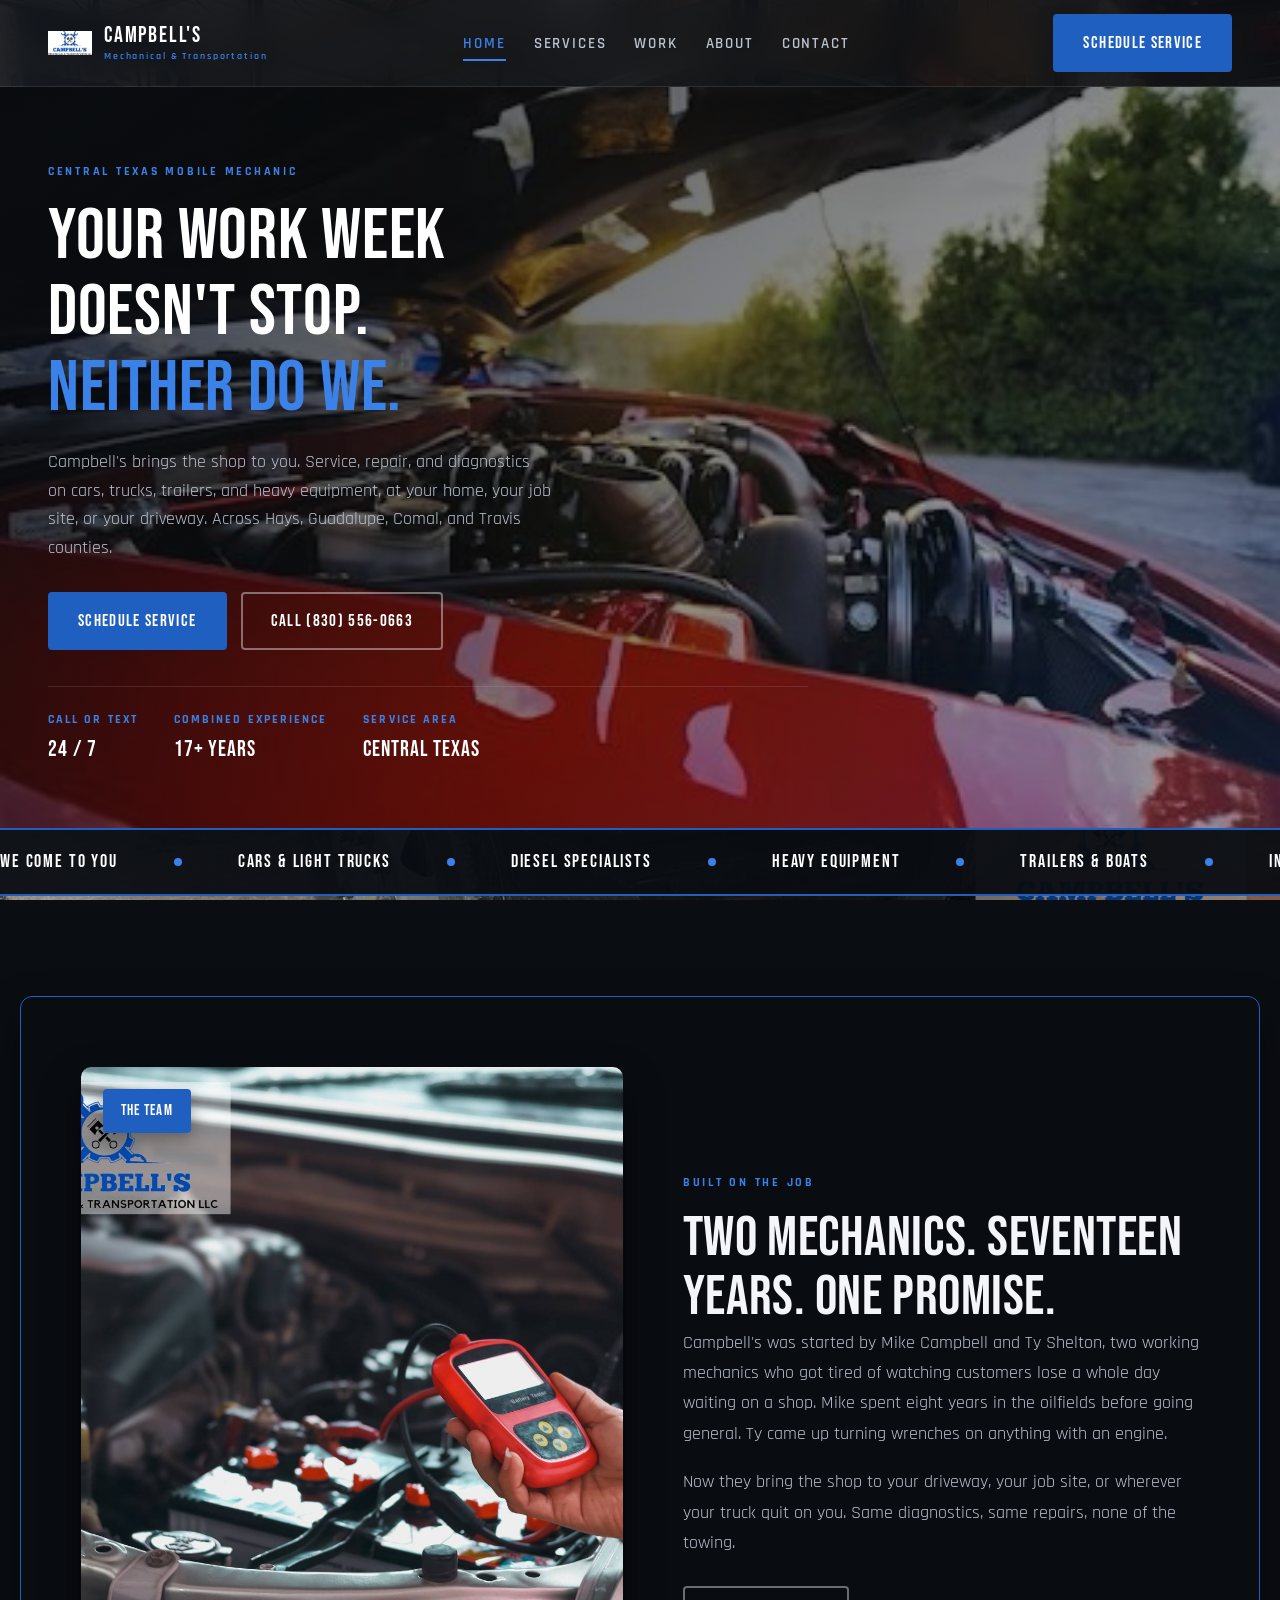
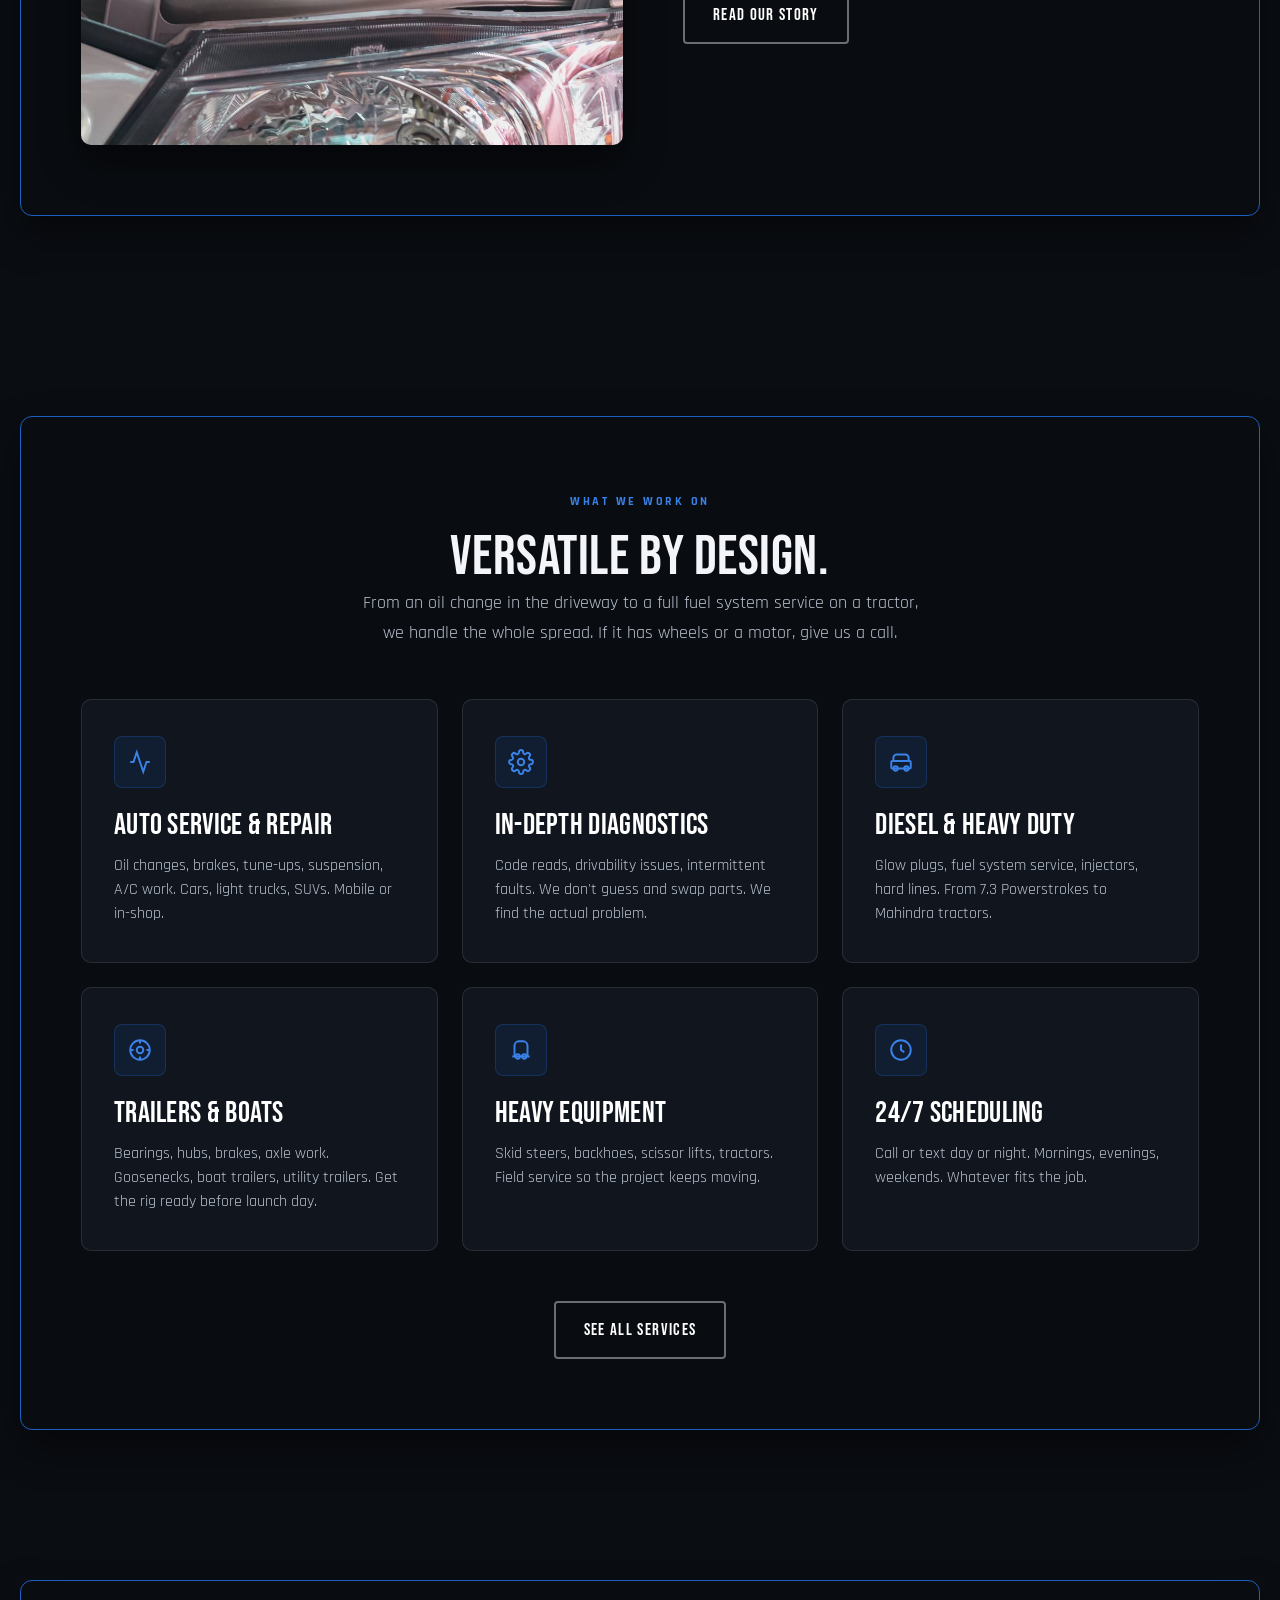
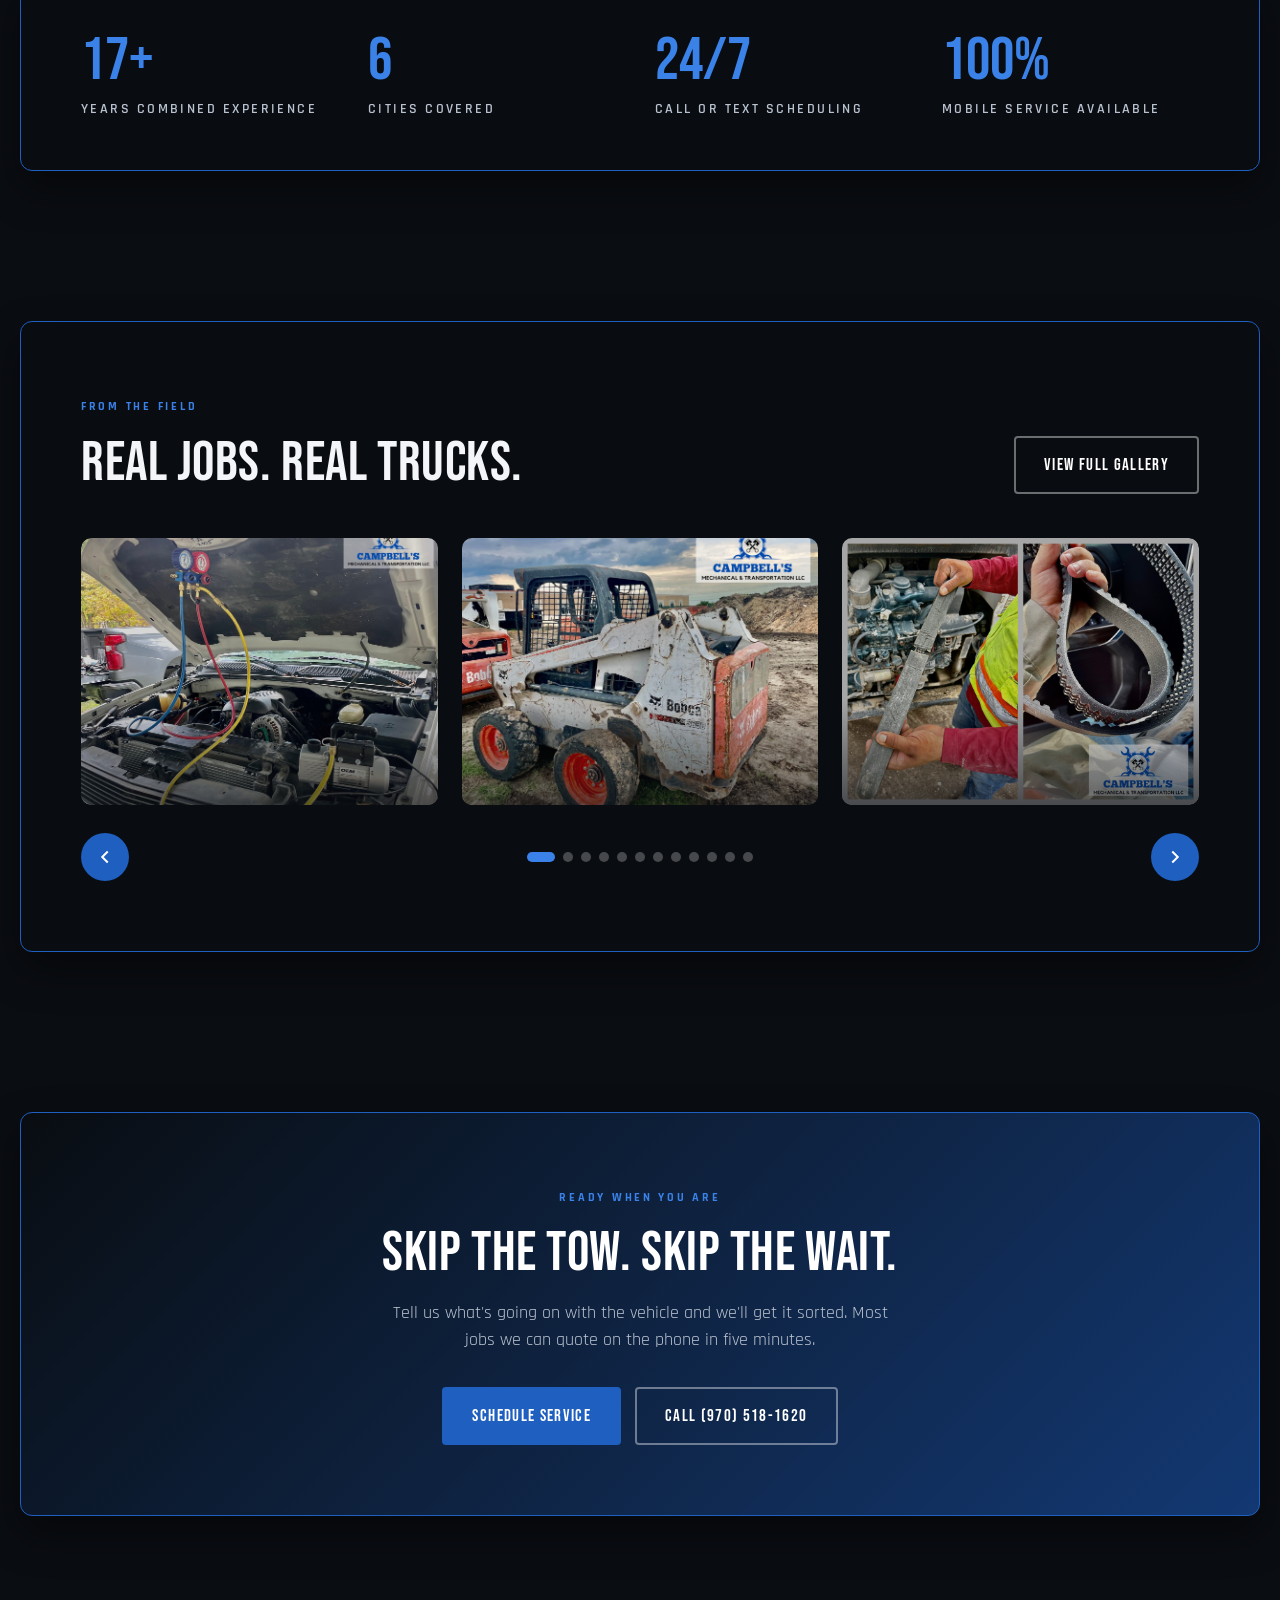
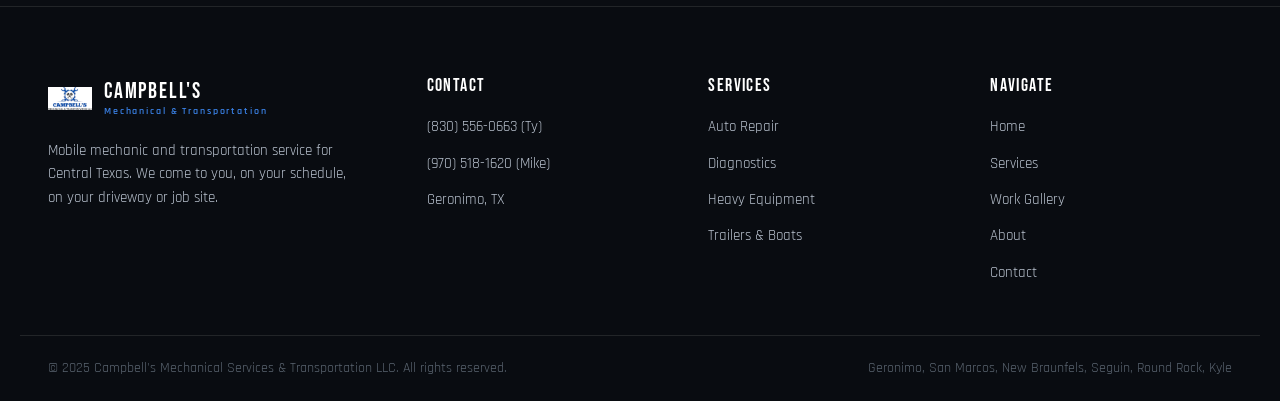
<file: index.html>
<!DOCTYPE html>
<html lang="en">
<head>
<meta charset="UTF-8">
<meta name="viewport" content="width=device-width, initial-scale=1.0">
<title>Campbell's Mechanical Services & Transportation | Mobile Mechanic Central Texas</title>
<meta name="description" content="Mobile mechanic and transportation service in Central Texas. Oil changes, brakes, diagnostics, heavy equipment repair. We come to you. Geronimo, San Marcos, New Braunfels, Seguin, Round Rock, Kyle.">

<link rel="icon" type="image/png" href="assets/logo.png">

<link rel="preconnect" href="https://fonts.googleapis.com">
<link rel="preconnect" href="https://fonts.gstatic.com" crossorigin>
<link href="https://fonts.googleapis.com/css2?family=Bebas+Neue&family=Rajdhani:wght@400;500;600;700&display=swap" rel="stylesheet">

<link rel="stylesheet" href="styles.css">
</head>
<body data-page="home">

<!-- ============= NAV ============= -->
<header class="nav">
  <div class="nav-inner">
    <a href="index.html" class="nav-brand">
      <img src="assets/logo.png" alt="Campbell's Mechanical">
      <span class="nav-brand-text">
        Campbell's
        <small>Mechanical & Transportation</small>
      </span>
    </a>

    <nav>
      <ul class="nav-links">
        <li><a href="index.html" data-link="home">Home</a></li>
        <li><a href="services.html" data-link="services">Services</a></li>
        <li><a href="gallery.html" data-link="gallery">Work</a></li>
        <li><a href="about.html" data-link="about">About</a></li>
        <li><a href="book.html" data-link="book">Contact</a></li>
      </ul>
    </nav>

    <a href="book.html" class="btn btn-primary nav-cta">Schedule Service</a>

    <button class="hamburger" aria-label="Menu">
      <span></span><span></span><span></span>
    </button>
  </div>
</header>

<!-- ============= HERO ============= -->
<section class="hero" style="--hero-image: url('assets/hero-home.jpg');">
  <div class="hero-inner">
    <div class="hero-content">
      <span class="eyebrow">Central Texas Mobile Mechanic</span>
      <h1>Your work week<br>doesn't stop.<br><span class="accent">Neither do we.</span></h1>
      <p class="hero-lede">Campbell's brings the shop to you. Service, repair, and diagnostics on cars, trucks, trailers, and heavy equipment, at your home, your job site, or your driveway. Across Hays, Guadalupe, Comal, and Travis counties.</p>

      <div class="hero-actions">
        <a href="book.html" class="btn btn-primary">Schedule Service</a>
        <a href="tel:8305560663" class="btn btn-ghost">Call (830) 556-0663</a>
      </div>

      <div class="hero-meta">
        <div class="hero-meta-item">
          <div class="label">Call or Text</div>
          <div class="value">24 / 7</div>
        </div>
        <div class="hero-meta-item">
          <div class="label">Combined Experience</div>
          <div class="value">17+ Years</div>
        </div>
        <div class="hero-meta-item">
          <div class="label">Service Area</div>
          <div class="value">Central Texas</div>
        </div>
      </div>
    </div>
  </div>
</section>

<!-- ============= MARQUEE ============= -->
<section class="marquee-section">
  <div class="marquee" aria-hidden="true">
    <div class="marquee-track">
      <span class="marquee-item">We Come To You</span>
      <span class="marquee-item">Cars & Light Trucks</span>
      <span class="marquee-item">Diesel Specialists</span>
      <span class="marquee-item">Heavy Equipment</span>
      <span class="marquee-item">Trailers & Boats</span>
      <span class="marquee-item">In-Depth Diagnostics</span>
      <span class="marquee-item">24/7 Scheduling</span>
      <!-- duplicated for seamless loop -->
      <span class="marquee-item">We Come To You</span>
      <span class="marquee-item">Cars & Light Trucks</span>
      <span class="marquee-item">Diesel Specialists</span>
      <span class="marquee-item">Heavy Equipment</span>
      <span class="marquee-item">Trailers & Boats</span>
      <span class="marquee-item">In-Depth Diagnostics</span>
      <span class="marquee-item">24/7 Scheduling</span>
    </div>
  </div>
</section>

<!-- ============= INTRO ============= -->
<section class="section-card">
  <div class="container">
    <div class="intro-grid">
      <div class="intro-image">
        <img src="assets/intro-shop.jpg" alt="Campbell's Mechanical at work on a customer vehicle">
        <span class="intro-badge">The Team</span>
      </div>
      <div>
        <span class="eyebrow">Built On The Job</span>
        <h2>Two mechanics. Seventeen years. One promise.</h2>
        <p class="lede">Campbell's was started by Mike Campbell and Ty Shelton, two working mechanics who got tired of watching customers lose a whole day waiting on a shop. Mike spent eight years in the oilfields before going general. Ty came up turning wrenches on anything with an engine.</p>
        <p class="lede">Now they bring the shop to your driveway, your job site, or wherever your truck quit on you. Same diagnostics, same repairs, none of the towing.</p>
        <p style="margin-top: 28px;"><a href="about.html" class="btn btn-ghost">Read Our Story</a></p>
      </div>
    </div>
  </div>
</section>

<!-- ============= SERVICES PREVIEW ============= -->
<section class="section-card">
  <div class="container">
    <div style="text-align:center; max-width: 760px; margin: 0 auto;">
      <span class="eyebrow">What We Work On</span>
      <h2>Versatile by design.</h2>
      <p class="lede" style="margin: 0 auto;">From an oil change in the driveway to a full fuel system service on a tractor, we handle the whole spread. If it has wheels or a motor, give us a call.</p>
    </div>

    <div class="services-grid">

      <div class="service-card">
        <div class="service-icon">
          <svg viewBox="0 0 24 24"><path d="M3 12h3l3-9 6 18 3-9h3"/></svg>
        </div>
        <h3>Auto Service & Repair</h3>
        <p>Oil changes, brakes, tune-ups, suspension, A/C work. Cars, light trucks, SUVs. Mobile or in-shop.</p>
      </div>

      <div class="service-card">
        <div class="service-icon">
          <svg viewBox="0 0 24 24"><circle cx="12" cy="12" r="3"/><path d="M19.4 15a1.65 1.65 0 0 0 .33 1.82l.06.06a2 2 0 0 1-2.83 2.83l-.06-.06a1.65 1.65 0 0 0-1.82-.33 1.65 1.65 0 0 0-1 1.51V21a2 2 0 0 1-4 0v-.09A1.65 1.65 0 0 0 9 19.4a1.65 1.65 0 0 0-1.82.33l-.06.06a2 2 0 0 1-2.83-2.83l.06-.06a1.65 1.65 0 0 0 .33-1.82 1.65 1.65 0 0 0-1.51-1H3a2 2 0 0 1 0-4h.09A1.65 1.65 0 0 0 4.6 9a1.65 1.65 0 0 0-.33-1.82l-.06-.06a2 2 0 0 1 2.83-2.83l.06.06a1.65 1.65 0 0 0 1.82.33H9a1.65 1.65 0 0 0 1-1.51V3a2 2 0 0 1 4 0v.09a1.65 1.65 0 0 0 1 1.51 1.65 1.65 0 0 0 1.82-.33l.06-.06a2 2 0 0 1 2.83 2.83l-.06.06a1.65 1.65 0 0 0-.33 1.82V9a1.65 1.65 0 0 0 1.51 1H21a2 2 0 0 1 0 4h-.09a1.65 1.65 0 0 0-1.51 1z"/></svg>
        </div>
        <h3>In-Depth Diagnostics</h3>
        <p>Code reads, drivability issues, intermittent faults. We don't guess and swap parts. We find the actual problem.</p>
      </div>

      <div class="service-card">
        <div class="service-icon">
          <svg viewBox="0 0 24 24"><rect x="3" y="11" width="18" height="7" rx="1"/><path d="M5 11V8a3 3 0 0 1 3-3h8a3 3 0 0 1 3 3v3"/><circle cx="7" cy="18" r="2"/><circle cx="17" cy="18" r="2"/></svg>
        </div>
        <h3>Diesel & Heavy Duty</h3>
        <p>Glow plugs, fuel system service, injectors, hard lines. From 7.3 Powerstrokes to Mahindra tractors.</p>
      </div>

      <div class="service-card">
        <div class="service-icon">
          <svg viewBox="0 0 24 24"><circle cx="12" cy="12" r="9"/><circle cx="12" cy="12" r="3"/><path d="M12 3v3M12 18v3M3 12h3M18 12h3"/></svg>
        </div>
        <h3>Trailers & Boats</h3>
        <p>Bearings, hubs, brakes, axle work. Goosenecks, boat trailers, utility trailers. Get the rig ready before launch day.</p>
      </div>

      <div class="service-card">
        <div class="service-icon">
          <svg viewBox="0 0 24 24"><path d="M4 18h16M6 18V8a4 4 0 0 1 4-4h4a4 4 0 0 1 4 4v10"/><circle cx="9" cy="18" r="2"/><circle cx="15" cy="18" r="2"/></svg>
        </div>
        <h3>Heavy Equipment</h3>
        <p>Skid steers, backhoes, scissor lifts, tractors. Field service so the project keeps moving.</p>
      </div>

      <div class="service-card">
        <div class="service-icon">
          <svg viewBox="0 0 24 24"><path d="M3 12a9 9 0 1 0 18 0 9 9 0 0 0-18 0z"/><path d="M12 7v5l3 2"/></svg>
        </div>
        <h3>24/7 Scheduling</h3>
        <p>Call or text day or night. Mornings, evenings, weekends. Whatever fits the job.</p>
      </div>

    </div>

    <div class="text-center mt-lg">
      <a href="services.html" class="btn btn-ghost">See All Services</a>
    </div>
  </div>
</section>

<!-- ============= STATS BAND ============= -->
<section class="stats-band">
  <div class="container">
    <div class="stats-grid">
      <div class="stat">
        <div class="number">17+</div>
        <div class="label">Years Combined Experience</div>
      </div>
      <div class="stat">
        <div class="number">6</div>
        <div class="label">Cities Covered</div>
      </div>
      <div class="stat">
        <div class="number">24/7</div>
        <div class="label">Call or Text Scheduling</div>
      </div>
      <div class="stat">
        <div class="number">100%</div>
        <div class="label">Mobile Service Available</div>
      </div>
    </div>
  </div>
</section>

<!-- ============= GALLERY CAROUSEL ============= -->
<section class="section-card">
  <div class="container">
    <div style="display: flex; justify-content: space-between; align-items: flex-end; gap: 24px; flex-wrap: wrap;">
      <div>
        <span class="eyebrow">From The Field</span>
        <h2>Real jobs. Real trucks.</h2>
      </div>
      <a href="gallery.html" class="btn btn-ghost">View Full Gallery</a>
    </div>

    <div class="gallery-carousel">
      <div class="carousel-viewport">
        <div class="carousel-track">
          <div class="carousel-slide"><img src="assets/gallery-01.jpg" alt="Coastal service truck under the hood"></div>
          <div class="carousel-slide"><img src="assets/gallery-02.jpg" alt="Black work truck front grill"></div>
          <div class="carousel-slide"><img src="assets/gallery-03.jpg" alt="Underbody exhaust repair"></div>
          <div class="carousel-slide"><img src="assets/gallery-04.jpg" alt="Glow plug replacement"></div>
          <div class="carousel-slide"><img src="assets/gallery-05.jpg" alt="Boat trailer hub replacement"></div>
          <div class="carousel-slide"><img src="assets/gallery-06.jpg" alt="Trailer wheel and hub work"></div>
          <div class="carousel-slide"><img src="assets/gallery-07.jpg" alt="Gooseneck trailer brake job"></div>
          <div class="carousel-slide"><img src="assets/gallery-08.jpg" alt="F-250 shock replacement"></div>
          <div class="carousel-slide"><img src="assets/gallery-09.jpg" alt="Mahindra tractor fuel system"></div>
          <div class="carousel-slide"><img src="assets/gallery-10.jpg" alt="Backhoe service"></div>
          <div class="carousel-slide"><img src="assets/gallery-11.jpg" alt="A/C system service"></div>
          <div class="carousel-slide"><img src="assets/gallery-12.jpg" alt="John Deere tractor in field"></div>
          <div class="carousel-slide"><img src="assets/gallery-13.jpg" alt="Bobcat skid steer service"></div>
          <div class="carousel-slide"><img src="assets/gallery-14.jpg" alt="Diagnostic scanner on engine"></div>
        </div>
      </div>

      <div class="carousel-controls">
        <button class="carousel-btn prev" aria-label="Previous">
          <svg viewBox="0 0 24 24"><polyline points="15 18 9 12 15 6"/></svg>
        </button>
        <div class="carousel-dots"></div>
        <button class="carousel-btn next" aria-label="Next">
          <svg viewBox="0 0 24 24"><polyline points="9 18 15 12 9 6"/></svg>
        </button>
      </div>
    </div>
  </div>
</section>

<!-- ============= CTA ============= -->
<section class="cta-strip">
  <div class="container">
    <span class="eyebrow">Ready When You Are</span>
    <h2>Skip the tow. Skip the wait.</h2>
    <p>Tell us what's going on with the vehicle and we'll get it sorted. Most jobs we can quote on the phone in five minutes.</p>
    <div class="cta-actions">
      <a href="book.html" class="btn btn-primary">Schedule Service</a>
      <a href="tel:9705181620" class="btn btn-ghost">Call (970) 518-1620</a>
    </div>
  </div>
</section>

<!-- ============= FOOTER ============= -->
<footer class="footer">
  <div class="footer-grid">
    <div class="footer-brand">
      <a href="index.html" class="nav-brand">
        <img src="assets/logo.png" alt="Campbell's Mechanical">
        <span class="nav-brand-text">Campbell's<small>Mechanical & Transportation</small></span>
      </a>
      <p class="footer-tagline">Mobile mechanic and transportation service for Central Texas. We come to you, on your schedule, on your driveway or job site.</p>
    </div>

    <div>
      <h4>Contact</h4>
      <ul class="footer-list">
        <li><a href="tel:8305560663">(830) 556-0663 (Ty)</a></li>
        <li><a href="tel:9705181620">(970) 518-1620 (Mike)</a></li>
        <li><span>Geronimo, TX</span></li>
      </ul>
    </div>

    <div>
      <h4>Services</h4>
      <ul class="footer-list">
        <li><a href="services.html">Auto Repair</a></li>
        <li><a href="services.html">Diagnostics</a></li>
        <li><a href="services.html">Heavy Equipment</a></li>
        <li><a href="services.html">Trailers & Boats</a></li>
      </ul>
    </div>

    <div>
      <h4>Navigate</h4>
      <ul class="footer-list">
        <li><a href="index.html">Home</a></li>
        <li><a href="services.html">Services</a></li>
        <li><a href="gallery.html">Work Gallery</a></li>
        <li><a href="about.html">About</a></li>
        <li><a href="book.html">Contact</a></li>
      </ul>
    </div>
  </div>

  <div class="footer-bottom">
    <span class="legal">&copy; 2025 Campbell's Mechanical Services & Transportation LLC. All rights reserved.</span>
    <span class="legal">Geronimo, San Marcos, New Braunfels, Seguin, Round Rock, Kyle</span>
  </div>
</footer>

<script src="script.js"></script>
</body>
</html>
</file>
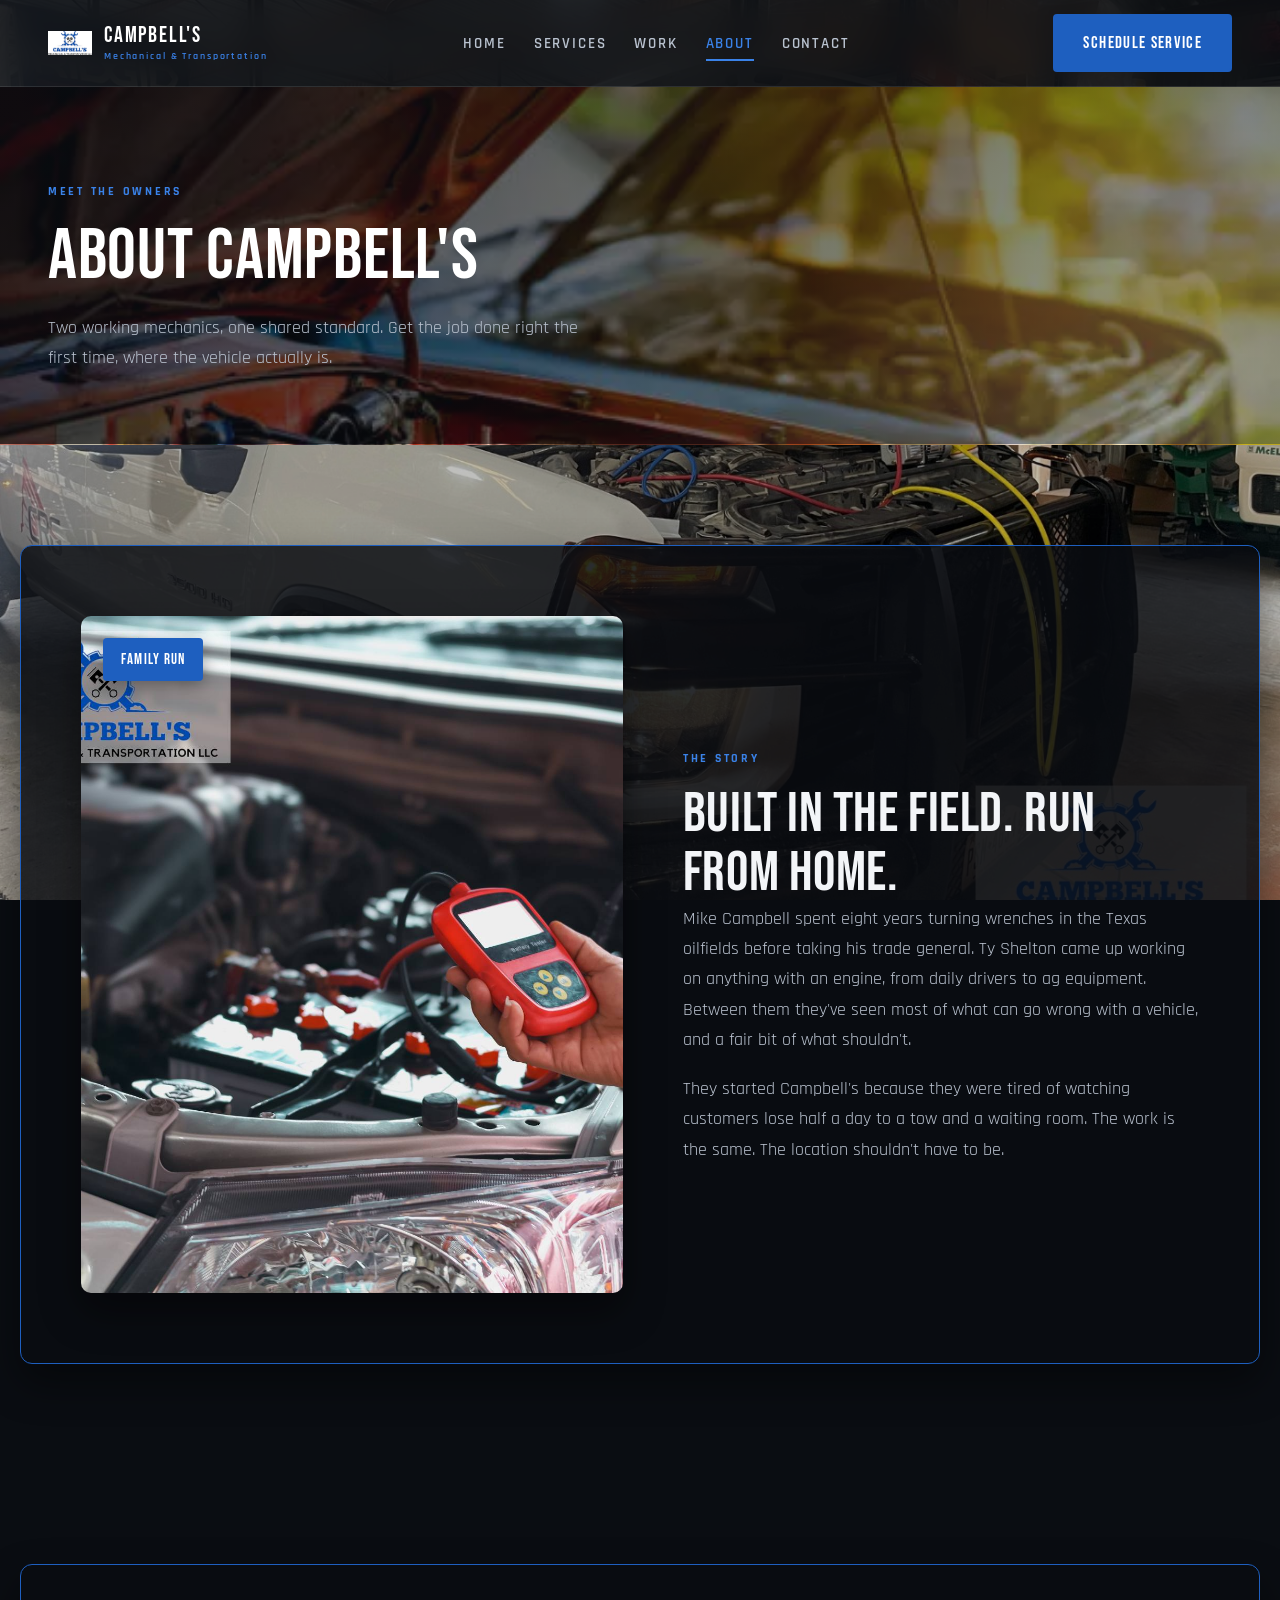
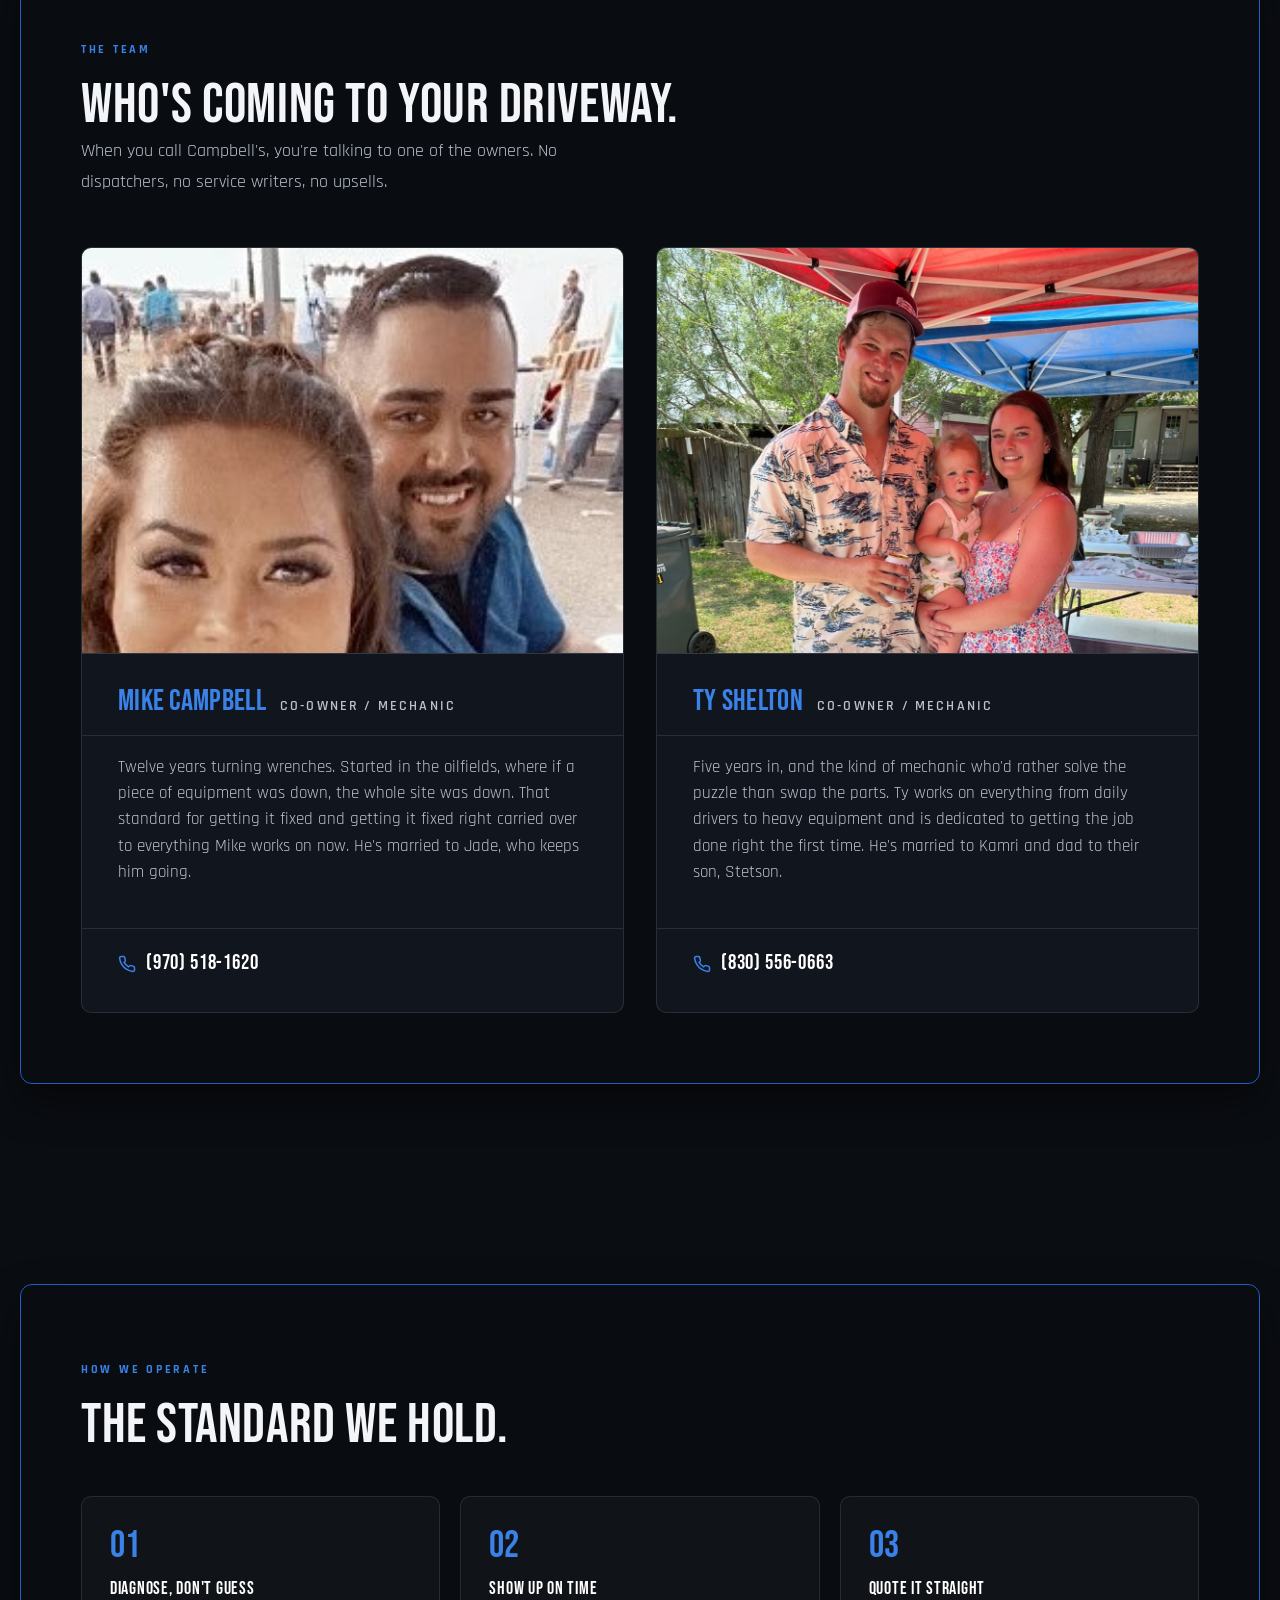
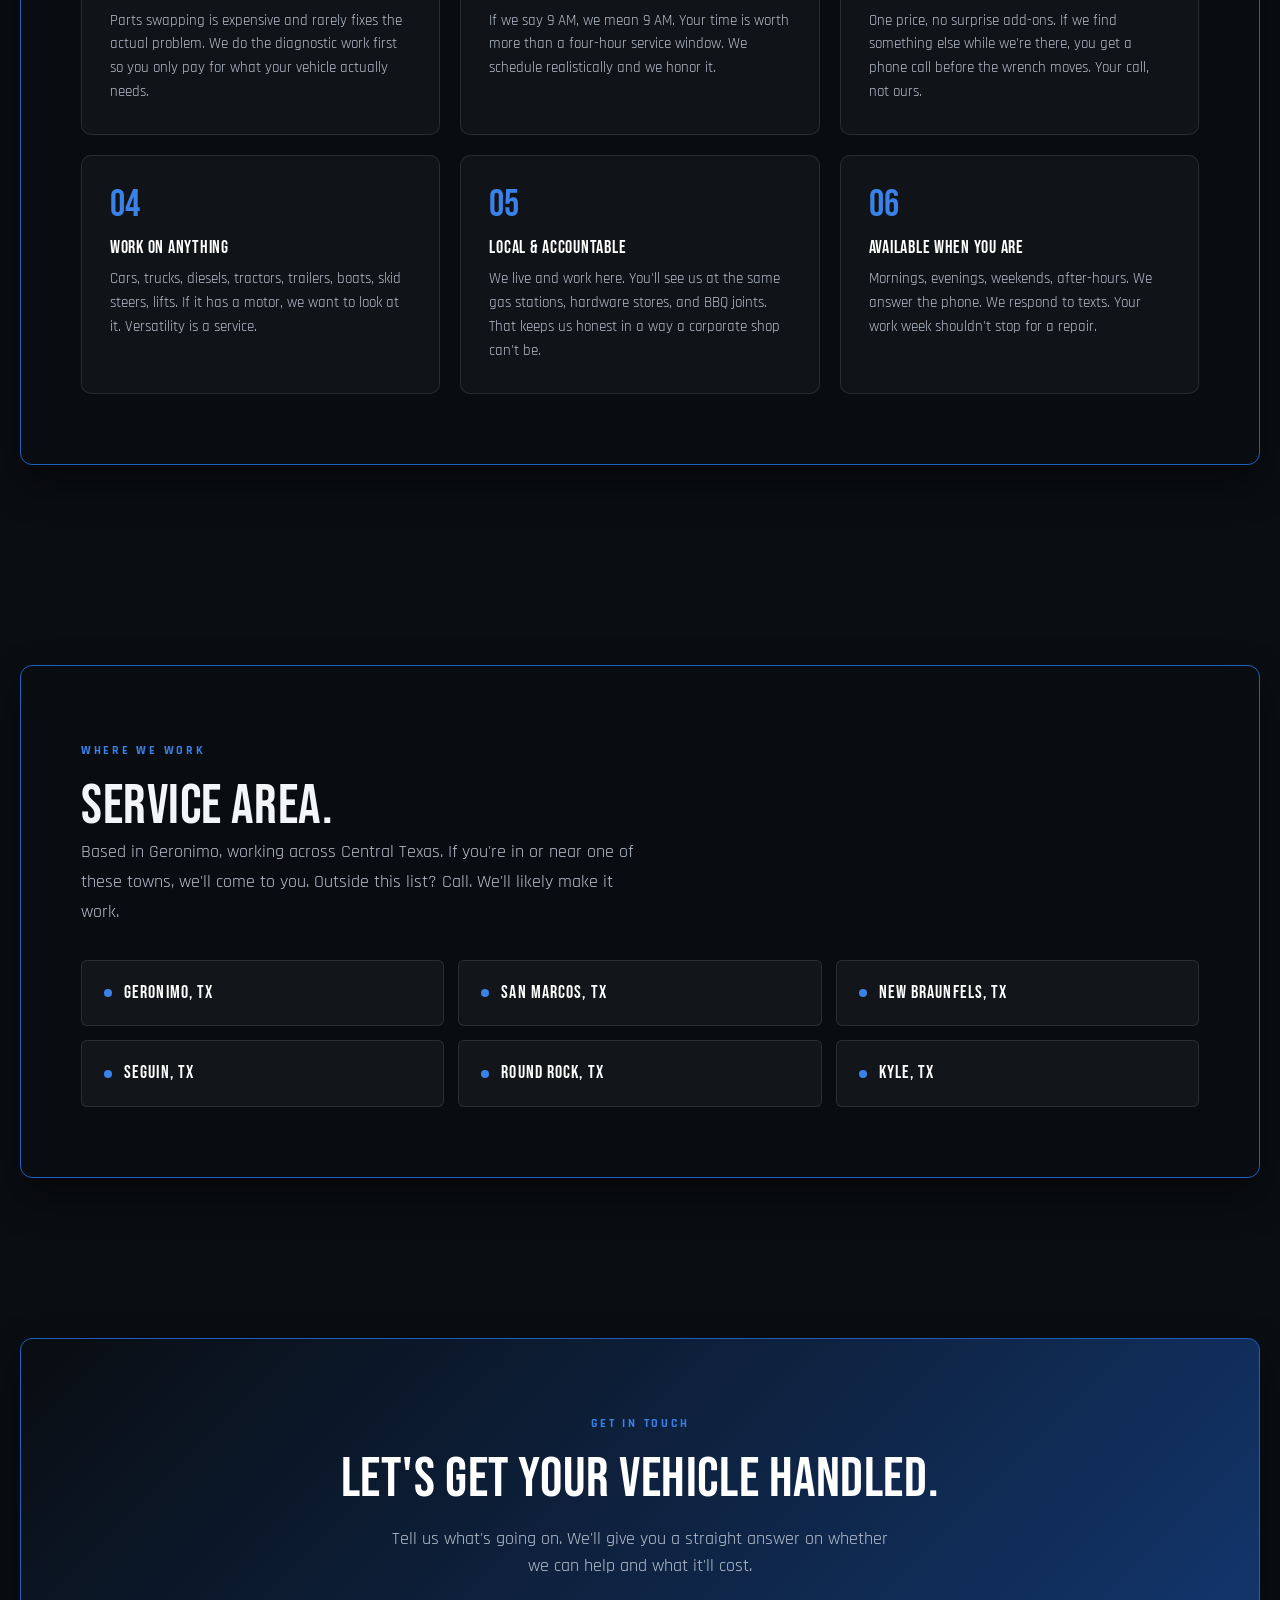
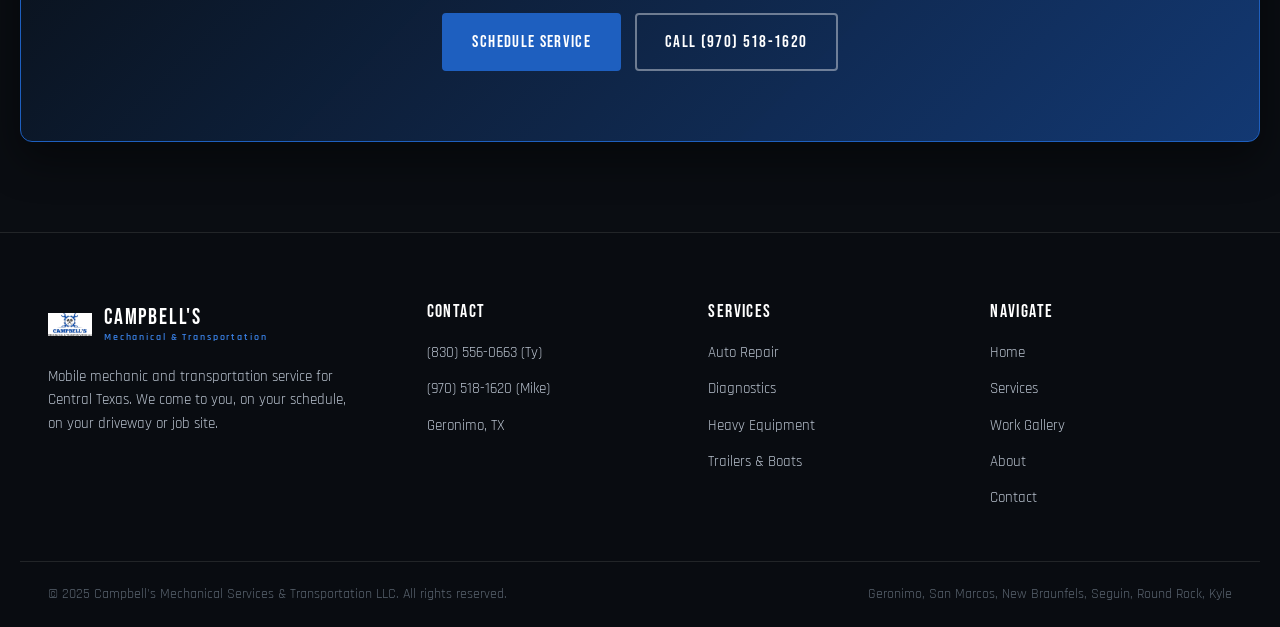
<file: about.html>
<!DOCTYPE html>
<html lang="en">
<head>
<meta charset="UTF-8">
<meta name="viewport" content="width=device-width, initial-scale=1.0">
<title>About | Campbell's Mechanical Services & Transportation</title>
<meta name="description" content="Meet Mike Campbell and Ty Shelton, the owners of Campbell's Mechanical Services & Transportation. Two working mechanics serving Central Texas.">

<link rel="icon" type="image/png" href="assets/logo.png">

<link rel="preconnect" href="https://fonts.googleapis.com">
<link rel="preconnect" href="https://fonts.gstatic.com" crossorigin>
<link href="https://fonts.googleapis.com/css2?family=Bebas+Neue&family=Rajdhani:wght@400;500;600;700&display=swap" rel="stylesheet">

<link rel="stylesheet" href="styles.css">
</head>
<body data-page="about">

<!-- ============= NAV ============= -->
<header class="nav">
  <div class="nav-inner">
    <a href="index.html" class="nav-brand">
      <img src="assets/logo.png" alt="Campbell's Mechanical">
      <span class="nav-brand-text">Campbell's<small>Mechanical & Transportation</small></span>
    </a>
    <nav>
      <ul class="nav-links">
        <li><a href="index.html" data-link="home">Home</a></li>
        <li><a href="services.html" data-link="services">Services</a></li>
        <li><a href="gallery.html" data-link="gallery">Work</a></li>
        <li><a href="about.html" data-link="about">About</a></li>
        <li><a href="book.html" data-link="book">Contact</a></li>
      </ul>
    </nav>
    <a href="book.html" class="btn btn-primary nav-cta">Schedule Service</a>
    <button class="hamburger" aria-label="Menu"><span></span><span></span><span></span></button>
  </div>
</header>

<!-- ============= PAGE HERO ============= -->
<section class="page-hero" style="--hero-image: url('assets/hero-about.jpg');">
  <div class="container">
    <span class="eyebrow">Meet The Owners</span>
    <h1>About Campbell's</h1>
    <p class="lede">Two working mechanics, one shared standard. Get the job done right the first time, where the vehicle actually is.</p>
  </div>
</section>

<!-- ============= STORY ============= -->
<section class="section-card">
  <div class="container">
    <div class="intro-grid">
      <div class="intro-image">
        <img src="assets/intro-shop.jpg" alt="Campbell's Mechanical at work">
        <span class="intro-badge">Family Run</span>
      </div>
      <div>
        <span class="eyebrow">The Story</span>
        <h2>Built in the field. Run from home.</h2>
        <p class="lede">Mike Campbell spent eight years turning wrenches in the Texas oilfields before taking his trade general. Ty Shelton came up working on anything with an engine, from daily drivers to ag equipment. Between them they've seen most of what can go wrong with a vehicle, and a fair bit of what shouldn't.</p>
        <p class="lede" style="margin-top: 14px;">They started Campbell's because they were tired of watching customers lose half a day to a tow and a waiting room. The work is the same. The location shouldn't have to be.</p>
      </div>
    </div>
  </div>
</section>

<!-- ============= TEAM ============= -->
<section class="section-card">
  <div class="container">
    <div style="max-width: 760px;">
      <span class="eyebrow">The Team</span>
      <h2>Who's coming to your driveway.</h2>
      <p class="lede">When you call Campbell's, you're talking to one of the owners. No dispatchers, no service writers, no upsells.</p>
    </div>

    <div class="team-grid">
      <div class="team-card">
        <div class="team-photo">
          <img src="assets/team-mike.jpg" alt="Mike Campbell with his wife Jade">
        </div>
        <div class="team-meta">
          <h3>Mike Campbell</h3>
          <span class="role">Co-Owner / Mechanic</span>
        </div>
        <p>Twelve years turning wrenches. Started in the oilfields, where if a piece of equipment was down, the whole site was down. That standard for getting it fixed and getting it fixed right carried over to everything Mike works on now. He's married to Jade, who keeps him going.</p>
        <div class="phone-row">
          <svg viewBox="0 0 24 24"><path d="M22 16.92v3a2 2 0 0 1-2.18 2 19.79 19.79 0 0 1-8.63-3.07 19.5 19.5 0 0 1-6-6 19.79 19.79 0 0 1-3.07-8.67A2 2 0 0 1 4.11 2h3a2 2 0 0 1 2 1.72 12.84 12.84 0 0 0 .7 2.81 2 2 0 0 1-.45 2.11L8.09 9.91a16 16 0 0 0 6 6l1.27-1.27a2 2 0 0 1 2.11-.45 12.84 12.84 0 0 0 2.81.7A2 2 0 0 1 22 16.92z"/></svg>
          (970) 518-1620
        </div>
      </div>

      <div class="team-card">
        <div class="team-photo">
          <img src="assets/team-ty.jpg" alt="Ty Shelton with his wife Kamri and son Stetson">
        </div>
        <div class="team-meta">
          <h3>Ty Shelton</h3>
          <span class="role">Co-Owner / Mechanic</span>
        </div>
        <p>Five years in, and the kind of mechanic who'd rather solve the puzzle than swap the parts. Ty works on everything from daily drivers to heavy equipment and is dedicated to getting the job done right the first time. He's married to Kamri and dad to their son, Stetson.</p>
        <div class="phone-row">
          <svg viewBox="0 0 24 24"><path d="M22 16.92v3a2 2 0 0 1-2.18 2 19.79 19.79 0 0 1-8.63-3.07 19.5 19.5 0 0 1-6-6 19.79 19.79 0 0 1-3.07-8.67A2 2 0 0 1 4.11 2h3a2 2 0 0 1 2 1.72 12.84 12.84 0 0 0 .7 2.81 2 2 0 0 1-.45 2.11L8.09 9.91a16 16 0 0 0 6 6l1.27-1.27a2 2 0 0 1 2.11-.45 12.84 12.84 0 0 0 2.81.7A2 2 0 0 1 22 16.92z"/></svg>
          (830) 556-0663
        </div>
      </div>
    </div>
  </div>
</section>

<!-- ============= VALUES ============= -->
<section class="section-card">
  <div class="container">
    <div style="max-width: 760px;">
      <span class="eyebrow">How We Operate</span>
      <h2>The standard we hold.</h2>
    </div>

    <div class="values-grid">
      <div class="value-card">
        <div class="value-num">01</div>
        <h4>Diagnose, Don't Guess</h4>
        <p>Parts swapping is expensive and rarely fixes the actual problem. We do the diagnostic work first so you only pay for what your vehicle actually needs.</p>
      </div>

      <div class="value-card">
        <div class="value-num">02</div>
        <h4>Show Up On Time</h4>
        <p>If we say 9 AM, we mean 9 AM. Your time is worth more than a four-hour service window. We schedule realistically and we honor it.</p>
      </div>

      <div class="value-card">
        <div class="value-num">03</div>
        <h4>Quote It Straight</h4>
        <p>One price, no surprise add-ons. If we find something else while we're there, you get a phone call before the wrench moves. Your call, not ours.</p>
      </div>

      <div class="value-card">
        <div class="value-num">04</div>
        <h4>Work On Anything</h4>
        <p>Cars, trucks, diesels, tractors, trailers, boats, skid steers, lifts. If it has a motor, we want to look at it. Versatility is a service.</p>
      </div>

      <div class="value-card">
        <div class="value-num">05</div>
        <h4>Local & Accountable</h4>
        <p>We live and work here. You'll see us at the same gas stations, hardware stores, and BBQ joints. That keeps us honest in a way a corporate shop can't be.</p>
      </div>

      <div class="value-card">
        <div class="value-num">06</div>
        <h4>Available When You Are</h4>
        <p>Mornings, evenings, weekends, after-hours. We answer the phone. We respond to texts. Your work week shouldn't stop for a repair.</p>
      </div>
    </div>
  </div>
</section>

<!-- ============= AREAS SERVED ============= -->
<section class="section-card">
  <div class="container">
    <div style="max-width: 760px;">
      <span class="eyebrow">Where We Work</span>
      <h2>Service area.</h2>
      <p class="lede">Based in Geronimo, working across Central Texas. If you're in or near one of these towns, we'll come to you. Outside this list? Call. We'll likely make it work.</p>
    </div>

    <div class="areas-list">
      <div class="area-pill">Geronimo, TX</div>
      <div class="area-pill">San Marcos, TX</div>
      <div class="area-pill">New Braunfels, TX</div>
      <div class="area-pill">Seguin, TX</div>
      <div class="area-pill">Round Rock, TX</div>
      <div class="area-pill">Kyle, TX</div>
    </div>
  </div>
</section>

<!-- ============= CTA ============= -->
<section class="cta-strip">
  <div class="container">
    <span class="eyebrow">Get In Touch</span>
    <h2>Let's get your vehicle handled.</h2>
    <p>Tell us what's going on. We'll give you a straight answer on whether we can help and what it'll cost.</p>
    <div class="cta-actions">
      <a href="book.html" class="btn btn-primary">Schedule Service</a>
      <a href="tel:9705181620" class="btn btn-ghost">Call (970) 518-1620</a>
    </div>
  </div>
</section>

<!-- ============= FOOTER ============= -->
<footer class="footer">
  <div class="footer-grid">
    <div class="footer-brand">
      <a href="index.html" class="nav-brand">
        <img src="assets/logo.png" alt="Campbell's Mechanical">
        <span class="nav-brand-text">Campbell's<small>Mechanical & Transportation</small></span>
      </a>
      <p class="footer-tagline">Mobile mechanic and transportation service for Central Texas. We come to you, on your schedule, on your driveway or job site.</p>
    </div>
    <div>
      <h4>Contact</h4>
      <ul class="footer-list">
        <li><a href="tel:8305560663">(830) 556-0663 (Ty)</a></li>
        <li><a href="tel:9705181620">(970) 518-1620 (Mike)</a></li>
        <li><span>Geronimo, TX</span></li>
      </ul>
    </div>
    <div>
      <h4>Services</h4>
      <ul class="footer-list">
        <li><a href="services.html">Auto Repair</a></li>
        <li><a href="services.html">Diagnostics</a></li>
        <li><a href="services.html">Heavy Equipment</a></li>
        <li><a href="services.html">Trailers & Boats</a></li>
      </ul>
    </div>
    <div>
      <h4>Navigate</h4>
      <ul class="footer-list">
        <li><a href="index.html">Home</a></li>
        <li><a href="services.html">Services</a></li>
        <li><a href="gallery.html">Work Gallery</a></li>
        <li><a href="about.html">About</a></li>
        <li><a href="book.html">Contact</a></li>
      </ul>
    </div>
  </div>
  <div class="footer-bottom">
    <span class="legal">&copy; 2025 Campbell's Mechanical Services & Transportation LLC. All rights reserved.</span>
    <span class="legal">Geronimo, San Marcos, New Braunfels, Seguin, Round Rock, Kyle</span>
  </div>
</footer>

<script src="script.js"></script>
</body>
</html>
</file>
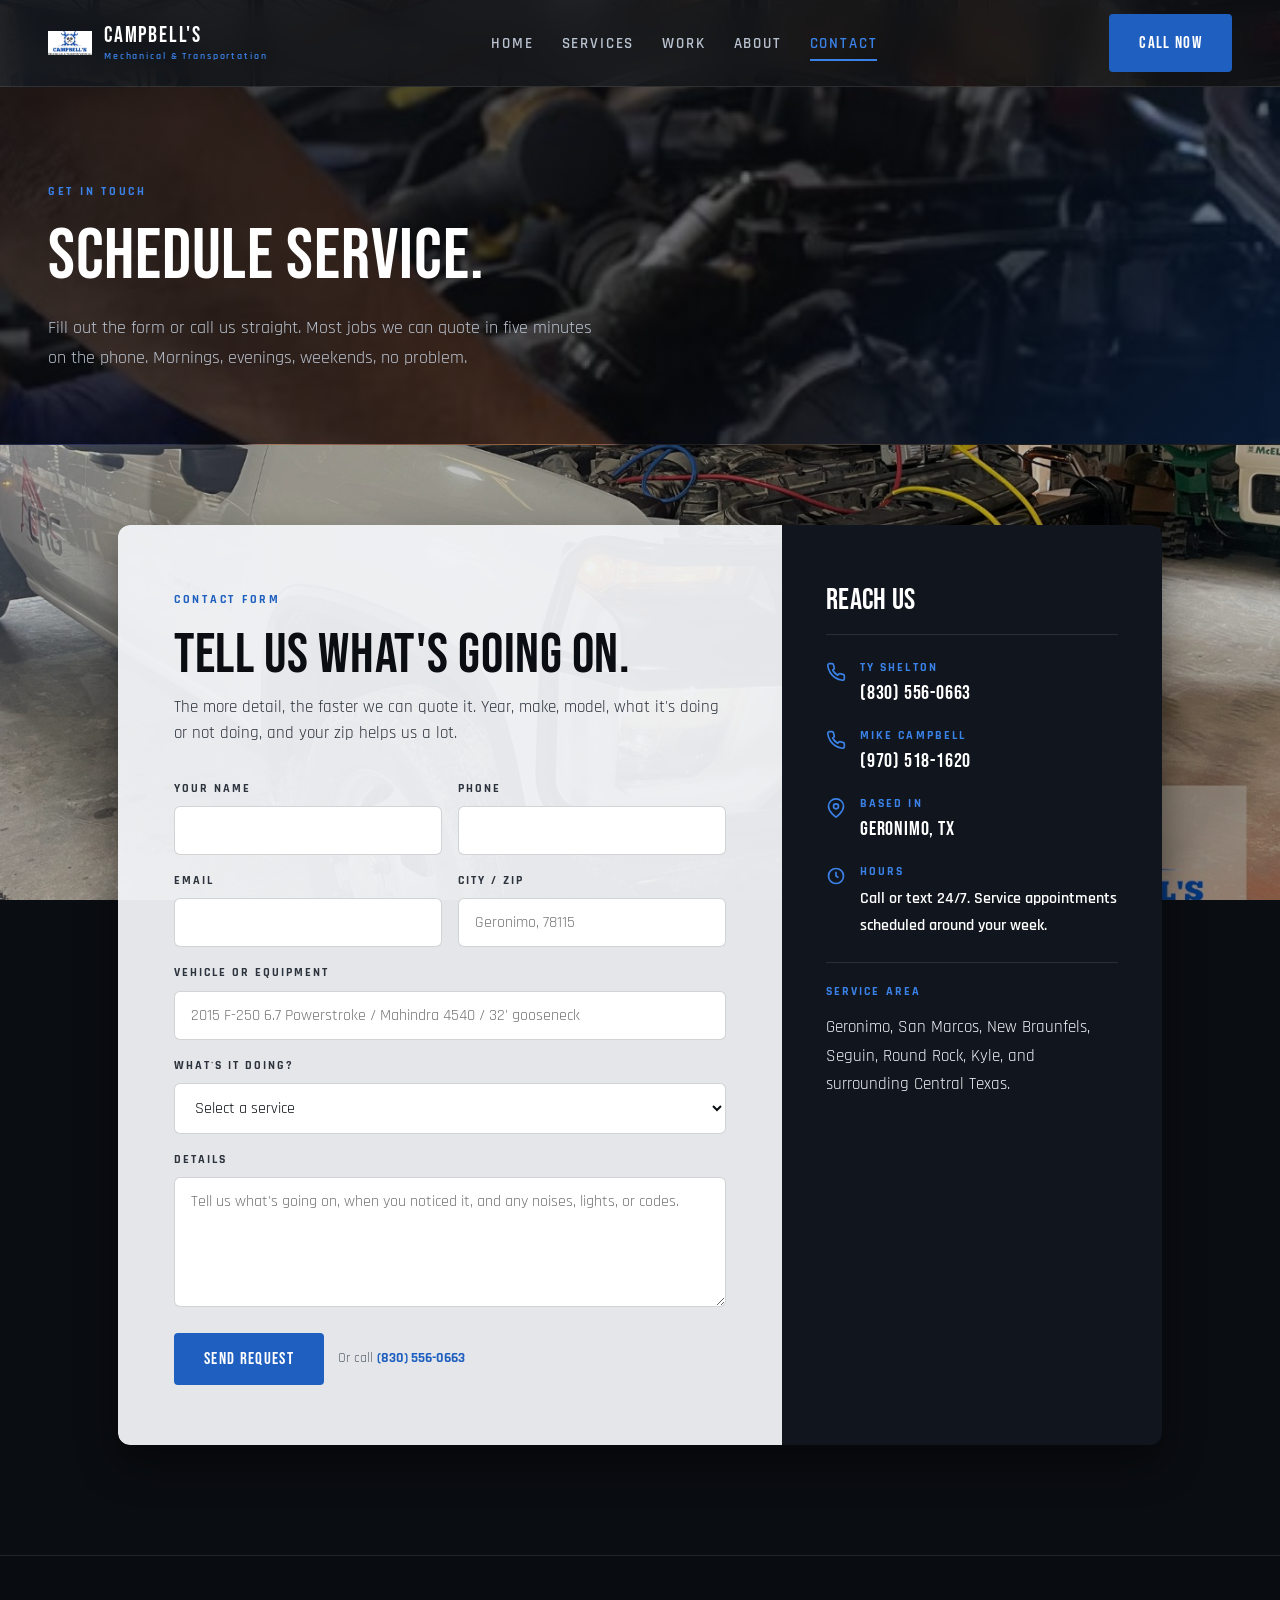
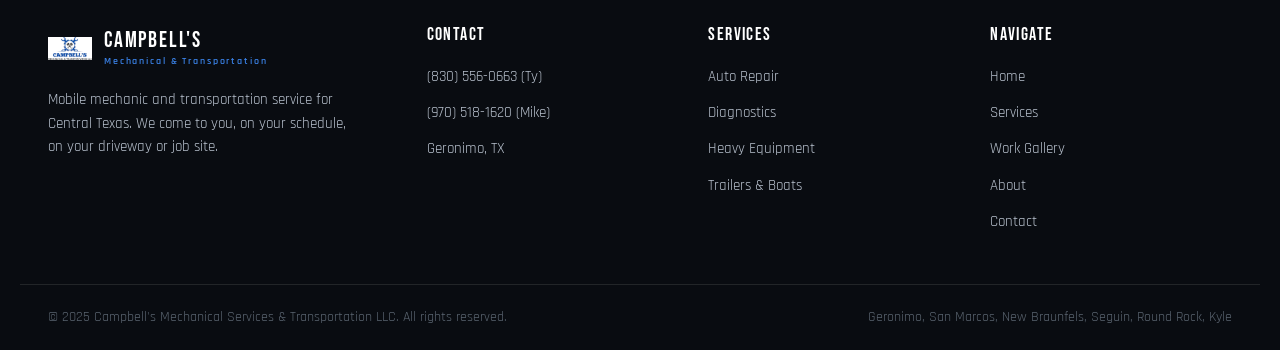
<file: book.html>
<!DOCTYPE html>
<html lang="en">
<head>
<meta charset="UTF-8">
<meta name="viewport" content="width=device-width, initial-scale=1.0">
<title>Schedule Service | Campbell's Mechanical Services & Transportation</title>
<meta name="description" content="Schedule mobile mechanic service in Central Texas. Tell us about your vehicle and we'll get you on the calendar.">

<link rel="icon" type="image/png" href="assets/logo.png">

<link rel="preconnect" href="https://fonts.googleapis.com">
<link rel="preconnect" href="https://fonts.gstatic.com" crossorigin>
<link href="https://fonts.googleapis.com/css2?family=Bebas+Neue&family=Rajdhani:wght@400;500;600;700&display=swap" rel="stylesheet">

<link rel="stylesheet" href="styles.css">
</head>
<body data-page="book">

<!-- ============= NAV ============= -->
<header class="nav">
  <div class="nav-inner">
    <a href="index.html" class="nav-brand">
      <img src="assets/logo.png" alt="Campbell's Mechanical">
      <span class="nav-brand-text">Campbell's<small>Mechanical & Transportation</small></span>
    </a>
    <nav>
      <ul class="nav-links">
        <li><a href="index.html" data-link="home">Home</a></li>
        <li><a href="services.html" data-link="services">Services</a></li>
        <li><a href="gallery.html" data-link="gallery">Work</a></li>
        <li><a href="about.html" data-link="about">About</a></li>
        <li><a href="book.html" data-link="book">Contact</a></li>
      </ul>
    </nav>
    <a href="tel:8305560663" class="btn btn-primary nav-cta">Call Now</a>
    <button class="hamburger" aria-label="Menu"><span></span><span></span><span></span></button>
  </div>
</header>

<!-- ============= PAGE HERO ============= -->
<section class="page-hero" style="--hero-image: url('assets/hero-contact.jpg');">
  <div class="container">
    <span class="eyebrow">Get In Touch</span>
    <h1>Schedule service.</h1>
    <p class="lede">Fill out the form or call us straight. Most jobs we can quote in five minutes on the phone. Mornings, evenings, weekends, no problem.</p>
  </div>
</section>

<!-- ============= BOOK FORM ============= -->
<section style="padding: 80px 0;">
  <div class="container" style="max-width: 1100px;">
    <div class="book-grid" style="box-shadow: var(--shadow-lift); border-radius: var(--radius-card); overflow: hidden;">

      <div class="book-form-area">
        <span class="eyebrow on-light">Contact Form</span>
        <h2>Tell us what's going on.</h2>
        <p style="margin-bottom: 32px;">The more detail, the faster we can quote it. Year, make, model, what it's doing or not doing, and your zip helps us a lot.</p>

        <form action="https://formspree.io/f/YOUR_FORMSPREE_ENDPOINT_HERE" method="POST">
          <input type="hidden" name="_subject" value="New service request - Campbell's Mechanical">
          <input type="hidden" name="_next" value="thank-you.html">

          <div class="form-row">
            <div class="form-field">
              <label for="name">Your Name</label>
              <input type="text" id="name" name="name" required>
            </div>
            <div class="form-field">
              <label for="phone">Phone</label>
              <input type="tel" id="phone" name="phone" required>
            </div>
          </div>

          <div class="form-row">
            <div class="form-field">
              <label for="email">Email</label>
              <input type="email" id="email" name="email" required>
            </div>
            <div class="form-field">
              <label for="city">City / Zip</label>
              <input type="text" id="city" name="city" placeholder="Geronimo, 78115">
            </div>
          </div>

          <div class="form-row">
            <div class="form-field full">
              <label for="vehicle">Vehicle or Equipment</label>
              <input type="text" id="vehicle" name="vehicle" placeholder="2015 F-250 6.7 Powerstroke / Mahindra 4540 / 32' gooseneck">
            </div>
          </div>

          <div class="form-row">
            <div class="form-field full">
              <label for="service">What's it doing?</label>
              <select id="service" name="service">
                <option value="">Select a service</option>
                <option>Oil change</option>
                <option>Brakes</option>
                <option>Diagnostics / check engine</option>
                <option>Suspension / shocks</option>
                <option>A/C work</option>
                <option>Diesel / glow plugs / fuel system</option>
                <option>Tractor or heavy equipment</option>
                <option>Trailer or boat (bearings, hubs, brakes)</option>
                <option>Not sure / something else</option>
              </select>
            </div>
          </div>

          <div class="form-row">
            <div class="form-field full">
              <label for="message">Details</label>
              <textarea id="message" name="message" placeholder="Tell us what's going on, when you noticed it, and any noises, lights, or codes."></textarea>
            </div>
          </div>

          <div class="form-actions">
            <button type="submit" class="btn btn-primary">Send Request</button>
            <span class="form-note">Or call <a href="tel:8305560663" style="color: var(--blue); font-weight: 700;">(830) 556-0663</a></span>
          </div>
        </form>
      </div>

      <aside class="book-sidebar">
        <h3>Reach Us</h3>

        <div class="contact-line">
          <svg viewBox="0 0 24 24"><path d="M22 16.92v3a2 2 0 0 1-2.18 2 19.79 19.79 0 0 1-8.63-3.07 19.5 19.5 0 0 1-6-6 19.79 19.79 0 0 1-3.07-8.67A2 2 0 0 1 4.11 2h3a2 2 0 0 1 2 1.72 12.84 12.84 0 0 0 .7 2.81 2 2 0 0 1-.45 2.11L8.09 9.91a16 16 0 0 0 6 6l1.27-1.27a2 2 0 0 1 2.11-.45 12.84 12.84 0 0 0 2.81.7A2 2 0 0 1 22 16.92z"/></svg>
          <div>
            <span class="label">Ty Shelton</span>
            <a href="tel:8305560663" class="value">(830) 556-0663</a>
          </div>
        </div>

        <div class="contact-line">
          <svg viewBox="0 0 24 24"><path d="M22 16.92v3a2 2 0 0 1-2.18 2 19.79 19.79 0 0 1-8.63-3.07 19.5 19.5 0 0 1-6-6 19.79 19.79 0 0 1-3.07-8.67A2 2 0 0 1 4.11 2h3a2 2 0 0 1 2 1.72 12.84 12.84 0 0 0 .7 2.81 2 2 0 0 1-.45 2.11L8.09 9.91a16 16 0 0 0 6 6l1.27-1.27a2 2 0 0 1 2.11-.45 12.84 12.84 0 0 0 2.81.7A2 2 0 0 1 22 16.92z"/></svg>
          <div>
            <span class="label">Mike Campbell</span>
            <a href="tel:9705181620" class="value">(970) 518-1620</a>
          </div>
        </div>

        <div class="contact-line">
          <svg viewBox="0 0 24 24"><path d="M21 10c0 7-9 13-9 13s-9-6-9-13a9 9 0 0 1 18 0z"/><circle cx="12" cy="10" r="3"/></svg>
          <div>
            <span class="label">Based In</span>
            <span class="value">Geronimo, TX</span>
          </div>
        </div>

        <div class="contact-line">
          <svg viewBox="0 0 24 24"><circle cx="12" cy="12" r="9"/><path d="M12 7v5l3 2"/></svg>
          <div>
            <span class="label">Hours</span>
            <span class="value small">Call or text 24/7. Service appointments scheduled around your week.</span>
          </div>
        </div>

        <div class="book-area-list">
          <div class="label">Service Area</div>
          <div class="areas">Geronimo, San Marcos, New Braunfels, Seguin, Round Rock, Kyle, and surrounding Central Texas.</div>
        </div>
      </aside>

    </div>
  </div>
</section>

<!-- ============= FOOTER ============= -->
<footer class="footer">
  <div class="footer-grid">
    <div class="footer-brand">
      <a href="index.html" class="nav-brand">
        <img src="assets/logo.png" alt="Campbell's Mechanical">
        <span class="nav-brand-text">Campbell's<small>Mechanical & Transportation</small></span>
      </a>
      <p class="footer-tagline">Mobile mechanic and transportation service for Central Texas. We come to you, on your schedule, on your driveway or job site.</p>
    </div>
    <div>
      <h4>Contact</h4>
      <ul class="footer-list">
        <li><a href="tel:8305560663">(830) 556-0663 (Ty)</a></li>
        <li><a href="tel:9705181620">(970) 518-1620 (Mike)</a></li>
        <li><span>Geronimo, TX</span></li>
      </ul>
    </div>
    <div>
      <h4>Services</h4>
      <ul class="footer-list">
        <li><a href="services.html">Auto Repair</a></li>
        <li><a href="services.html">Diagnostics</a></li>
        <li><a href="services.html">Heavy Equipment</a></li>
        <li><a href="services.html">Trailers & Boats</a></li>
      </ul>
    </div>
    <div>
      <h4>Navigate</h4>
      <ul class="footer-list">
        <li><a href="index.html">Home</a></li>
        <li><a href="services.html">Services</a></li>
        <li><a href="gallery.html">Work Gallery</a></li>
        <li><a href="about.html">About</a></li>
        <li><a href="book.html">Contact</a></li>
      </ul>
    </div>
  </div>
  <div class="footer-bottom">
    <span class="legal">&copy; 2025 Campbell's Mechanical Services & Transportation LLC. All rights reserved.</span>
    <span class="legal">Geronimo, San Marcos, New Braunfels, Seguin, Round Rock, Kyle</span>
  </div>
</footer>

<script src="script.js"></script>
</body>
</html>
</file>
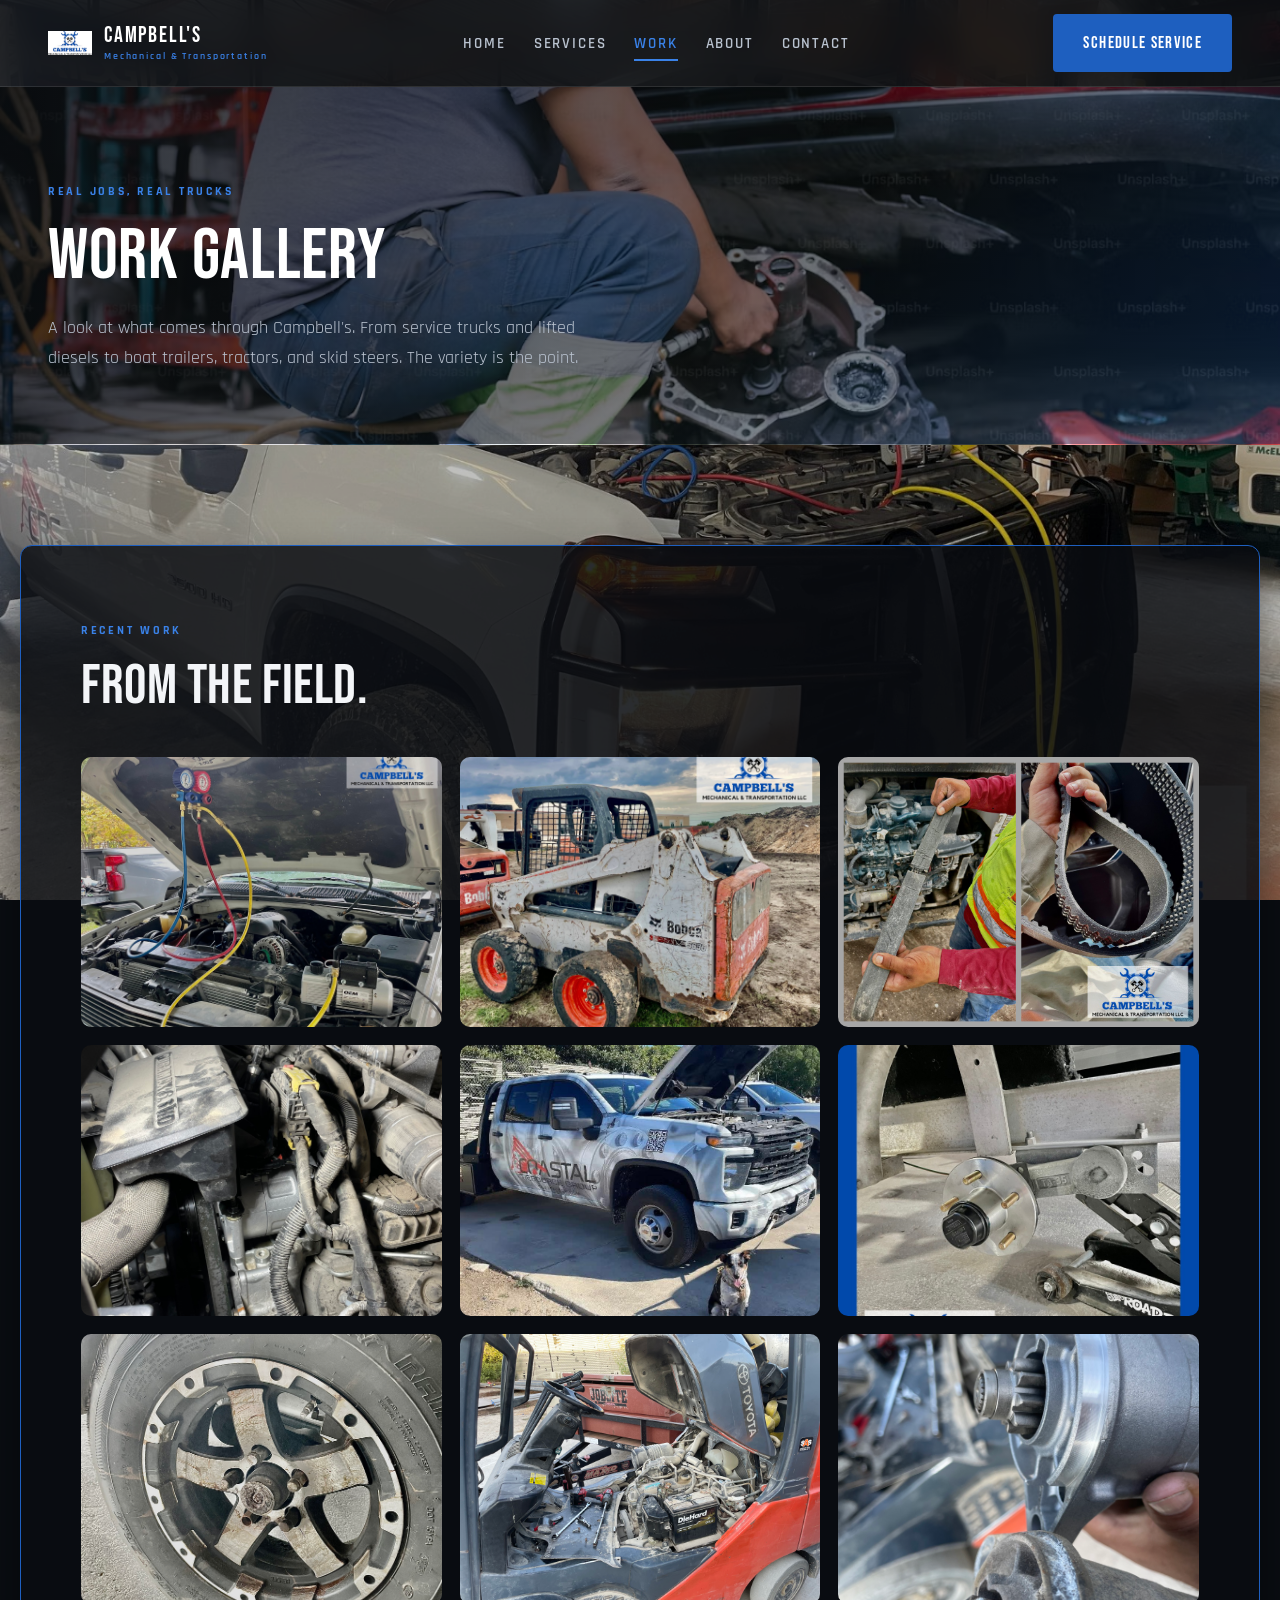
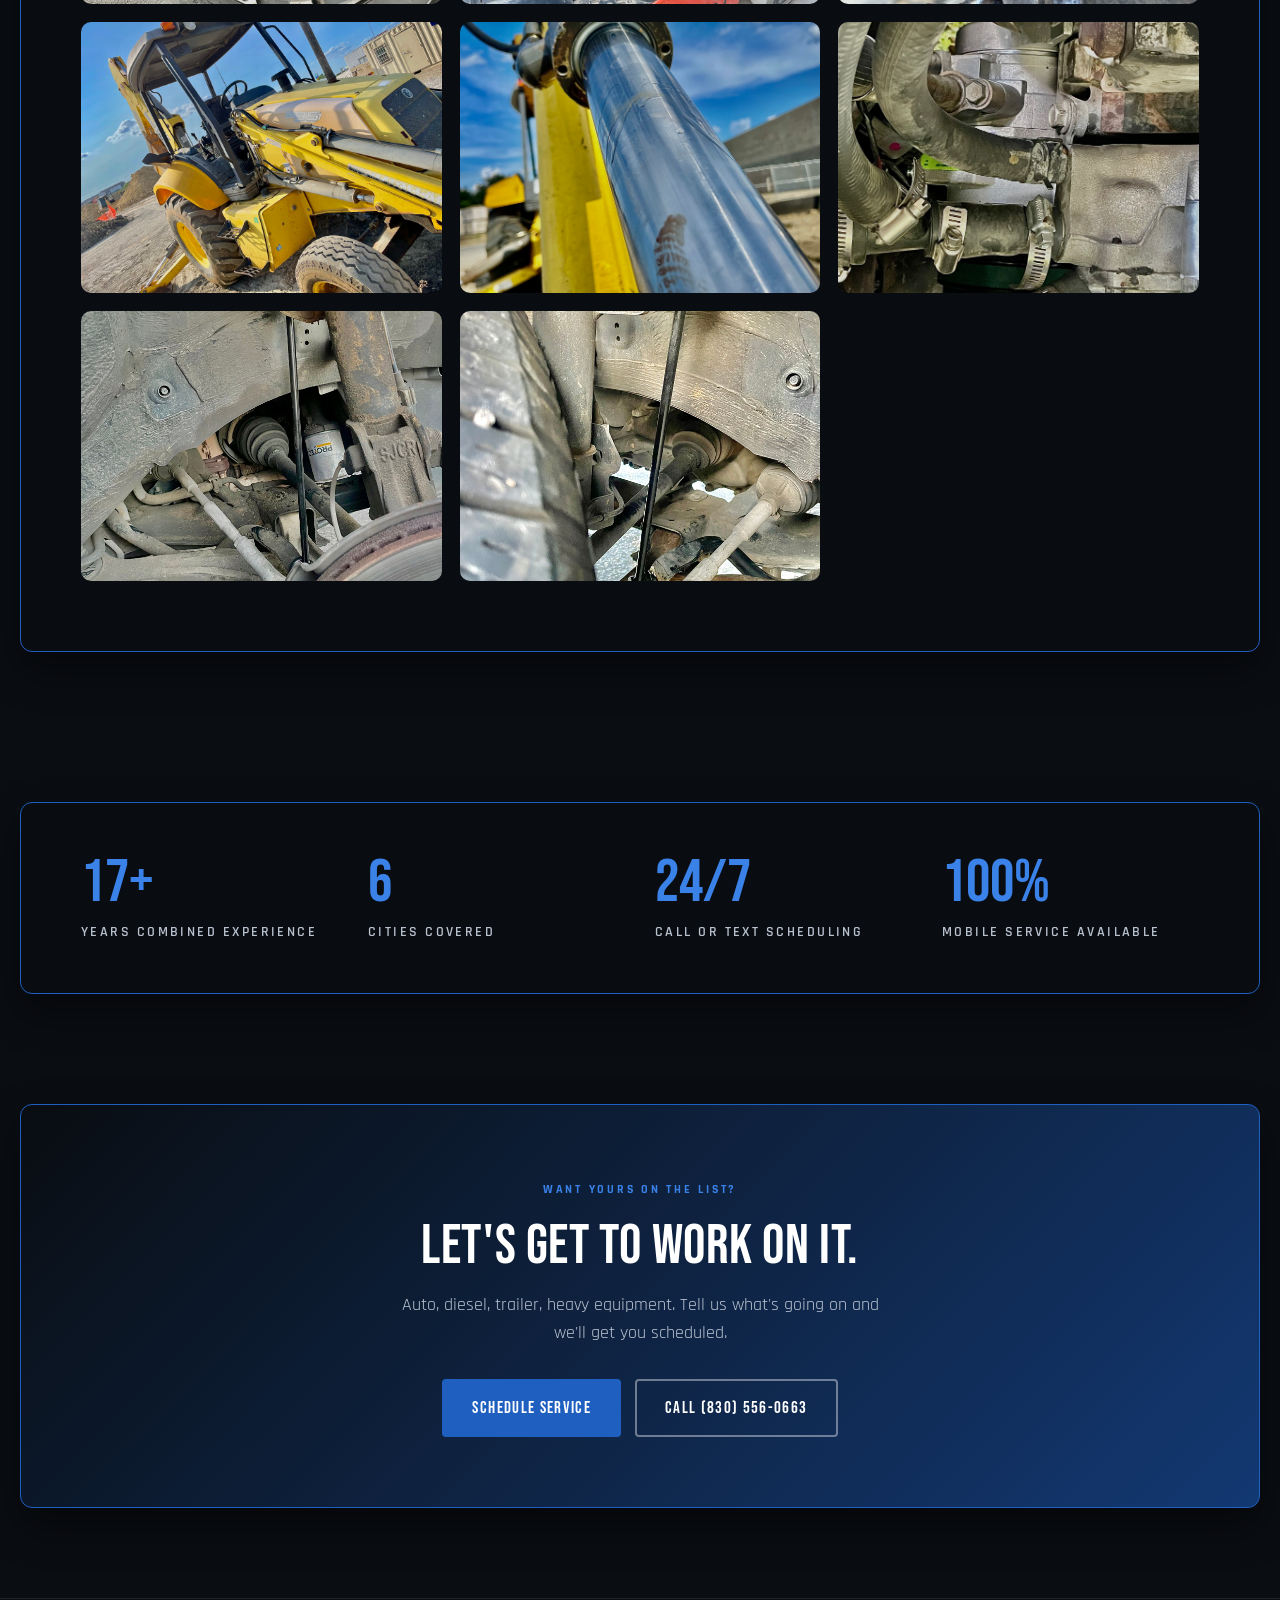
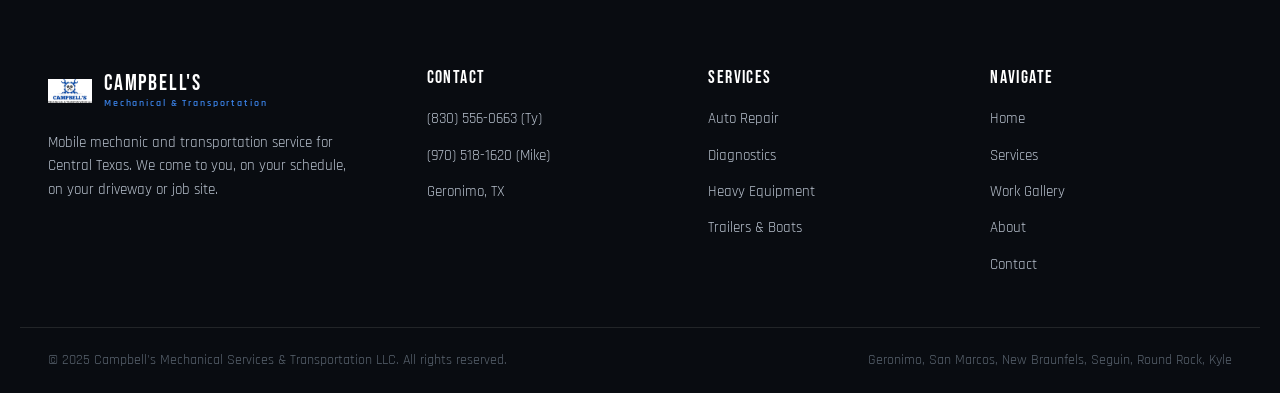
<file: gallery.html>
<!DOCTYPE html>
<html lang="en">
<head>
<meta charset="UTF-8">
<meta name="viewport" content="width=device-width, initial-scale=1.0">
<title>Work Gallery | Campbell's Mechanical Services & Transportation</title>
<meta name="description" content="Real work from Campbell's Mechanical. Auto, diesel, trailer, and heavy equipment jobs across Central Texas.">

<link rel="icon" type="image/png" href="assets/logo.png">

<link rel="preconnect" href="https://fonts.googleapis.com">
<link rel="preconnect" href="https://fonts.gstatic.com" crossorigin>
<link href="https://fonts.googleapis.com/css2?family=Bebas+Neue&family=Rajdhani:wght@400;500;600;700&display=swap" rel="stylesheet">

<link rel="stylesheet" href="styles.css">
</head>
<body data-page="gallery">

<!-- ============= NAV ============= -->
<header class="nav">
  <div class="nav-inner">
    <a href="index.html" class="nav-brand">
      <img src="assets/logo.png" alt="Campbell's Mechanical">
      <span class="nav-brand-text">Campbell's<small>Mechanical & Transportation</small></span>
    </a>
    <nav>
      <ul class="nav-links">
        <li><a href="index.html" data-link="home">Home</a></li>
        <li><a href="services.html" data-link="services">Services</a></li>
        <li><a href="gallery.html" data-link="gallery">Work</a></li>
        <li><a href="about.html" data-link="about">About</a></li>
        <li><a href="book.html" data-link="book">Contact</a></li>
      </ul>
    </nav>
    <a href="book.html" class="btn btn-primary nav-cta">Schedule Service</a>
    <button class="hamburger" aria-label="Menu"><span></span><span></span><span></span></button>
  </div>
</header>

<!-- ============= PAGE HERO ============= -->
<section class="page-hero" style="--hero-image: url('assets/hero-gallery.jpg');">
  <div class="container">
    <span class="eyebrow">Real Jobs, Real Trucks</span>
    <h1>Work Gallery</h1>
    <p class="lede">A look at what comes through Campbell's. From service trucks and lifted diesels to boat trailers, tractors, and skid steers. The variety is the point.</p>
  </div>
</section>

<!-- ============= GALLERY ============= -->
<section class="section-card">
  <div class="container">
    <span class="eyebrow">Recent Work</span>
    <h2>From the field.</h2>

    <div class="gallery-grid">
      <div class="gallery-item"><img src="assets/gallery-01.jpg" alt="Coastal service truck under the hood"></div>
      <div class="gallery-item"><img src="assets/gallery-02.jpg" alt="Black work truck front grill"></div>
      <div class="gallery-item"><img src="assets/gallery-03.jpg" alt="Underbody exhaust repair"></div>
      <div class="gallery-item"><img src="assets/gallery-04.jpg" alt="Glow plug replacement"></div>
      <div class="gallery-item"><img src="assets/gallery-05.jpg" alt="Boat trailer hub replacement"></div>
      <div class="gallery-item"><img src="assets/gallery-06.jpg" alt="Trailer wheel and hub work"></div>
      <div class="gallery-item"><img src="assets/gallery-07.jpg" alt="Gooseneck trailer brake job"></div>
      <div class="gallery-item"><img src="assets/gallery-08.jpg" alt="F-250 shock replacement"></div>
      <div class="gallery-item"><img src="assets/gallery-09.jpg" alt="Mahindra tractor fuel system"></div>
      <div class="gallery-item"><img src="assets/gallery-10.jpg" alt="Backhoe service"></div>
      <div class="gallery-item"><img src="assets/gallery-11.jpg" alt="A/C system service"></div>
      <div class="gallery-item"><img src="assets/gallery-12.jpg" alt="John Deere tractor in field"></div>
      <div class="gallery-item"><img src="assets/gallery-13.jpg" alt="Bobcat skid steer service"></div>
      <div class="gallery-item"><img src="assets/gallery-14.jpg" alt="Diagnostic scanner on engine"></div>
    </div>
  </div>
</section>

<!-- ============= STATS BAND ============= -->
<section class="stats-band">
  <div class="container">
    <div class="stats-grid">
      <div class="stat">
        <div class="number">17+</div>
        <div class="label">Years Combined Experience</div>
      </div>
      <div class="stat">
        <div class="number">6</div>
        <div class="label">Cities Covered</div>
      </div>
      <div class="stat">
        <div class="number">24/7</div>
        <div class="label">Call or Text Scheduling</div>
      </div>
      <div class="stat">
        <div class="number">100%</div>
        <div class="label">Mobile Service Available</div>
      </div>
    </div>
  </div>
</section>

<!-- ============= CTA ============= -->
<section class="cta-strip">
  <div class="container">
    <span class="eyebrow">Want Yours On The List?</span>
    <h2>Let's get to work on it.</h2>
    <p>Auto, diesel, trailer, heavy equipment. Tell us what's going on and we'll get you scheduled.</p>
    <div class="cta-actions">
      <a href="book.html" class="btn btn-primary">Schedule Service</a>
      <a href="tel:8305560663" class="btn btn-ghost">Call (830) 556-0663</a>
    </div>
  </div>
</section>

<!-- ============= FOOTER ============= -->
<footer class="footer">
  <div class="footer-grid">
    <div class="footer-brand">
      <a href="index.html" class="nav-brand">
        <img src="assets/logo.png" alt="Campbell's Mechanical">
        <span class="nav-brand-text">Campbell's<small>Mechanical & Transportation</small></span>
      </a>
      <p class="footer-tagline">Mobile mechanic and transportation service for Central Texas. We come to you, on your schedule, on your driveway or job site.</p>
    </div>
    <div>
      <h4>Contact</h4>
      <ul class="footer-list">
        <li><a href="tel:8305560663">(830) 556-0663 (Ty)</a></li>
        <li><a href="tel:9705181620">(970) 518-1620 (Mike)</a></li>
        <li><span>Geronimo, TX</span></li>
      </ul>
    </div>
    <div>
      <h4>Services</h4>
      <ul class="footer-list">
        <li><a href="services.html">Auto Repair</a></li>
        <li><a href="services.html">Diagnostics</a></li>
        <li><a href="services.html">Heavy Equipment</a></li>
        <li><a href="services.html">Trailers & Boats</a></li>
      </ul>
    </div>
    <div>
      <h4>Navigate</h4>
      <ul class="footer-list">
        <li><a href="index.html">Home</a></li>
        <li><a href="services.html">Services</a></li>
        <li><a href="gallery.html">Work Gallery</a></li>
        <li><a href="about.html">About</a></li>
        <li><a href="book.html">Contact</a></li>
      </ul>
    </div>
  </div>
  <div class="footer-bottom">
    <span class="legal">&copy; 2025 Campbell's Mechanical Services & Transportation LLC. All rights reserved.</span>
    <span class="legal">Geronimo, San Marcos, New Braunfels, Seguin, Round Rock, Kyle</span>
  </div>
</footer>

<script src="script.js"></script>
</body>
</html>
</file>
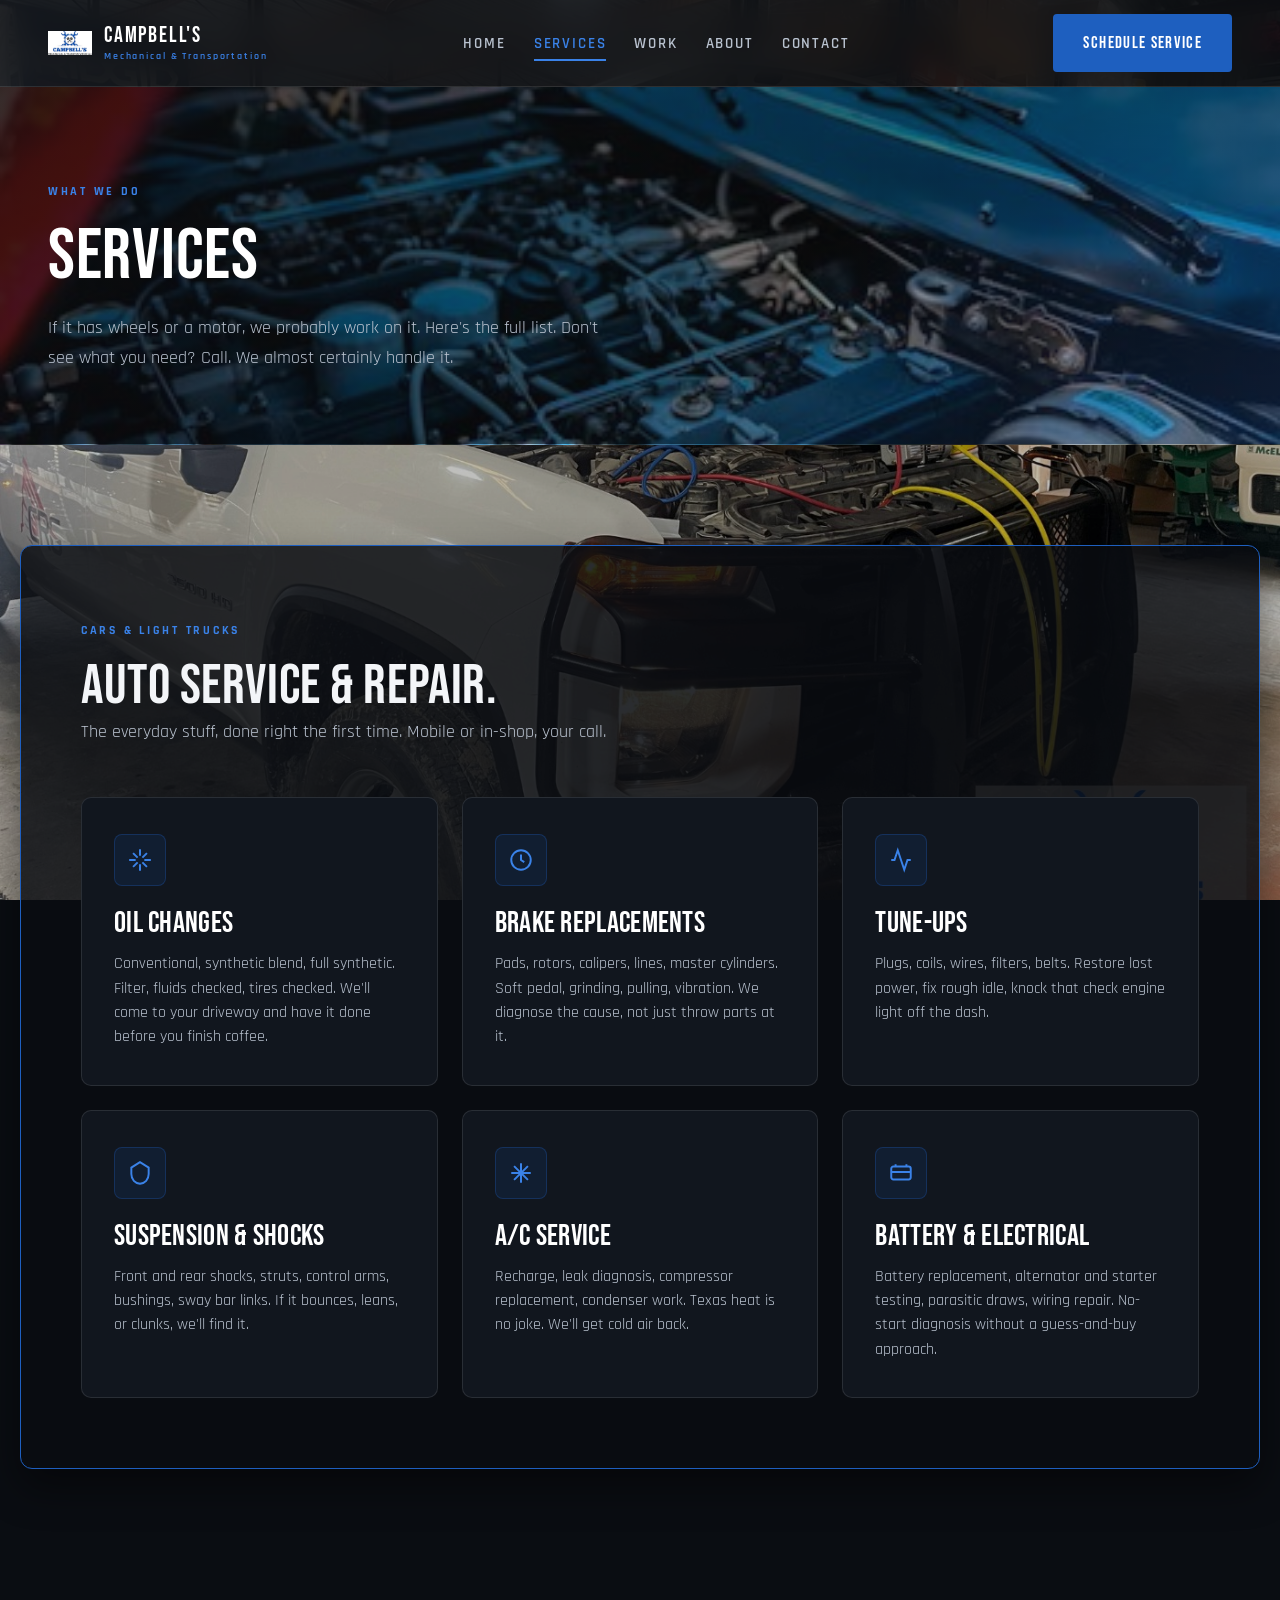
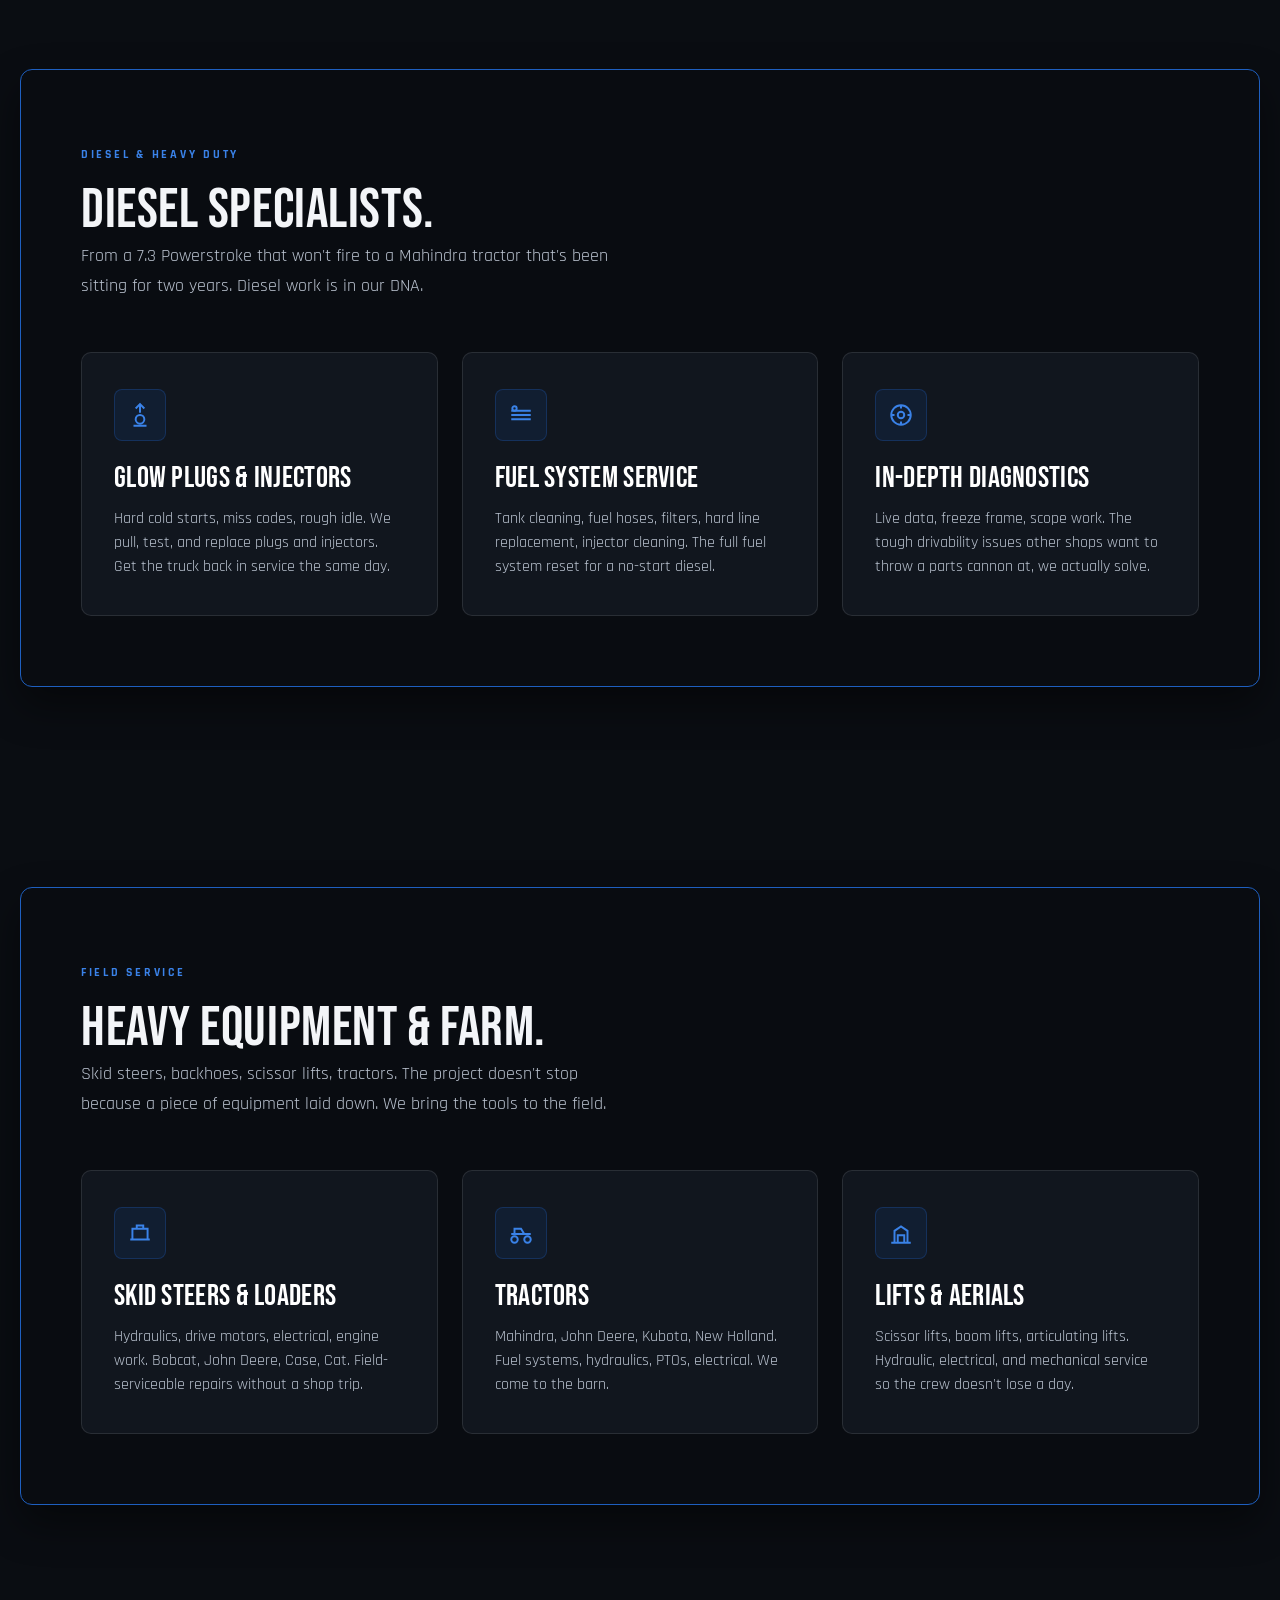
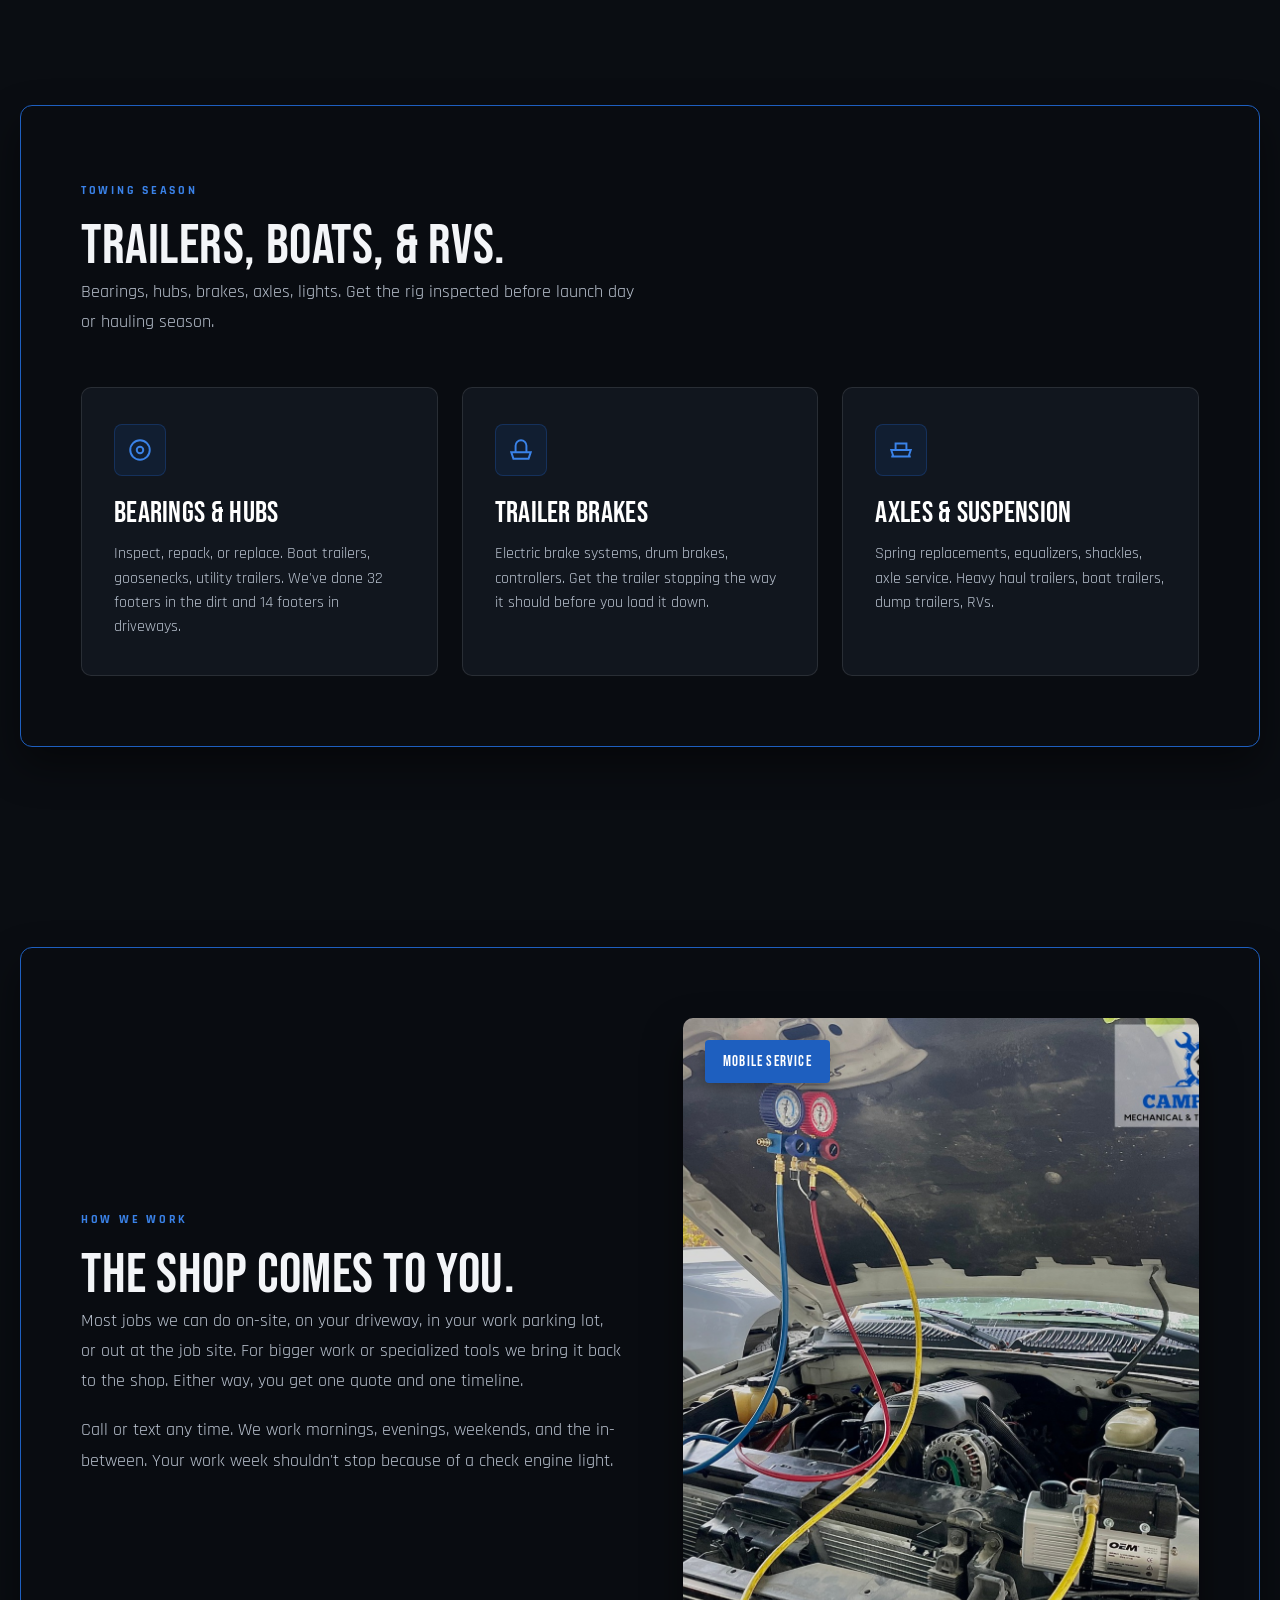
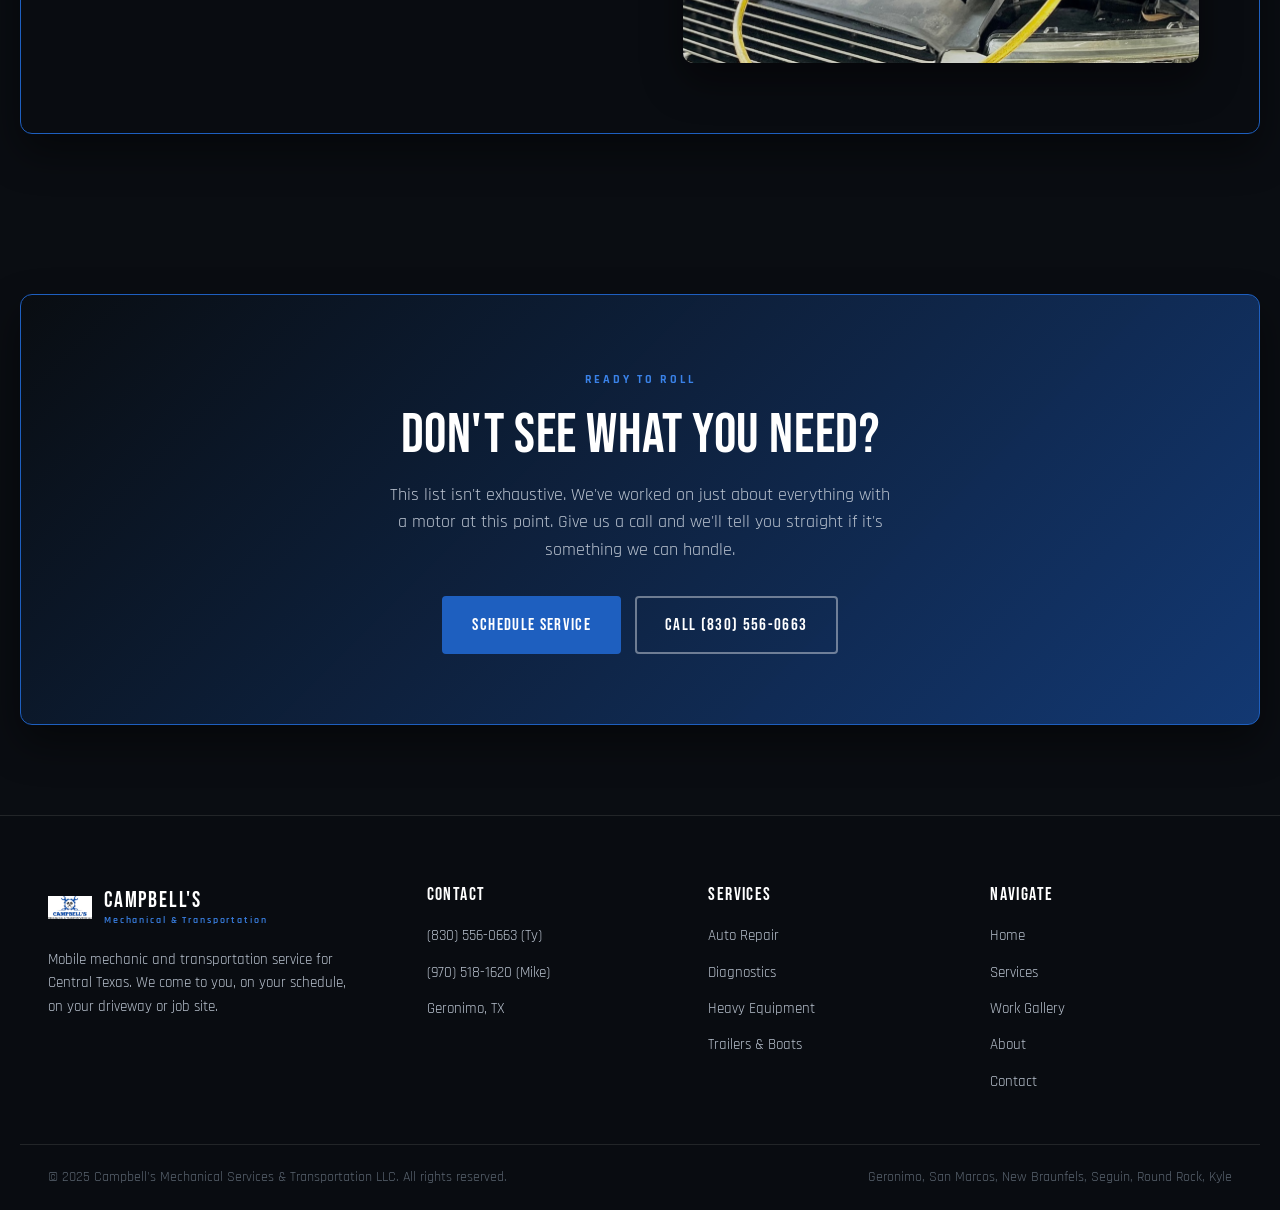
<file: services.html>
<!DOCTYPE html>
<html lang="en">
<head>
<meta charset="UTF-8">
<meta name="viewport" content="width=device-width, initial-scale=1.0">
<title>Services | Campbell's Mechanical Services & Transportation</title>
<meta name="description" content="Mobile auto repair, diesel service, heavy equipment, trailer and boat work in Central Texas. Full service list and what to expect.">

<link rel="icon" type="image/png" href="assets/logo.png">

<link rel="preconnect" href="https://fonts.googleapis.com">
<link rel="preconnect" href="https://fonts.gstatic.com" crossorigin>
<link href="https://fonts.googleapis.com/css2?family=Bebas+Neue&family=Rajdhani:wght@400;500;600;700&display=swap" rel="stylesheet">

<link rel="stylesheet" href="styles.css">
</head>
<body data-page="services">

<!-- ============= NAV ============= -->
<header class="nav">
  <div class="nav-inner">
    <a href="index.html" class="nav-brand">
      <img src="assets/logo.png" alt="Campbell's Mechanical">
      <span class="nav-brand-text">Campbell's<small>Mechanical & Transportation</small></span>
    </a>
    <nav>
      <ul class="nav-links">
        <li><a href="index.html" data-link="home">Home</a></li>
        <li><a href="services.html" data-link="services">Services</a></li>
        <li><a href="gallery.html" data-link="gallery">Work</a></li>
        <li><a href="about.html" data-link="about">About</a></li>
        <li><a href="book.html" data-link="book">Contact</a></li>
      </ul>
    </nav>
    <a href="book.html" class="btn btn-primary nav-cta">Schedule Service</a>
    <button class="hamburger" aria-label="Menu"><span></span><span></span><span></span></button>
  </div>
</header>

<!-- ============= PAGE HERO ============= -->
<section class="page-hero" style="--hero-image: url('assets/hero-services.jpg');">
  <div class="container">
    <span class="eyebrow">What We Do</span>
    <h1>Services</h1>
    <p class="lede">If it has wheels or a motor, we probably work on it. Here's the full list. Don't see what you need? Call. We almost certainly handle it.</p>
  </div>
</section>

<!-- ============= AUTO ============= -->
<section class="section-card">
  <div class="container">
    <span class="eyebrow">Cars & Light Trucks</span>
    <h2>Auto service & repair.</h2>
    <p class="lede">The everyday stuff, done right the first time. Mobile or in-shop, your call.</p>

    <div class="services-grid">
      <div class="service-card">
        <div class="service-icon"><svg viewBox="0 0 24 24"><path d="M12 2v6M5.6 5.6l4.2 4.2M2 12h6M5.6 18.4l4.2-4.2M12 22v-6M18.4 18.4l-4.2-4.2M22 12h-6M18.4 5.6l-4.2 4.2"/></svg></div>
        <h3>Oil Changes</h3>
        <p>Conventional, synthetic blend, full synthetic. Filter, fluids checked, tires checked. We'll come to your driveway and have it done before you finish coffee.</p>
      </div>

      <div class="service-card">
        <div class="service-icon"><svg viewBox="0 0 24 24"><circle cx="12" cy="12" r="9"/><path d="M12 7v5l3 2"/></svg></div>
        <h3>Brake Replacements</h3>
        <p>Pads, rotors, calipers, lines, master cylinders. Soft pedal, grinding, pulling, vibration. We diagnose the cause, not just throw parts at it.</p>
      </div>

      <div class="service-card">
        <div class="service-icon"><svg viewBox="0 0 24 24"><path d="M3 12h3l3-9 6 18 3-9h3"/></svg></div>
        <h3>Tune-Ups</h3>
        <p>Plugs, coils, wires, filters, belts. Restore lost power, fix rough idle, knock that check engine light off the dash.</p>
      </div>

      <div class="service-card">
        <div class="service-icon"><svg viewBox="0 0 24 24"><path d="M12 2 4 7v6c0 5 3.5 8.5 8 9 4.5-.5 8-4 8-9V7l-8-5z"/></svg></div>
        <h3>Suspension & Shocks</h3>
        <p>Front and rear shocks, struts, control arms, bushings, sway bar links. If it bounces, leans, or clunks, we'll find it.</p>
      </div>

      <div class="service-card">
        <div class="service-icon"><svg viewBox="0 0 24 24"><path d="M12 3v18M3 12h18M5.6 5.6l12.8 12.8M18.4 5.6 5.6 18.4"/></svg></div>
        <h3>A/C Service</h3>
        <p>Recharge, leak diagnosis, compressor replacement, condenser work. Texas heat is no joke. We'll get cold air back.</p>
      </div>

      <div class="service-card">
        <div class="service-icon"><svg viewBox="0 0 24 24"><rect x="3" y="6" width="18" height="12" rx="2"/><path d="M7 6V4M17 6V4M3 11h18"/></svg></div>
        <h3>Battery & Electrical</h3>
        <p>Battery replacement, alternator and starter testing, parasitic draws, wiring repair. No-start diagnosis without a guess-and-buy approach.</p>
      </div>
    </div>
  </div>
</section>

<!-- ============= DIESEL ============= -->
<section class="section-card">
  <div class="container">
    <span class="eyebrow">Diesel & Heavy Duty</span>
    <h2>Diesel specialists.</h2>
    <p class="lede">From a 7.3 Powerstroke that won't fire to a Mahindra tractor that's been sitting for two years. Diesel work is in our DNA.</p>

    <div class="services-grid">
      <div class="service-card">
        <div class="service-icon"><svg viewBox="0 0 24 24"><path d="M12 2v8M8 6l4-4 4 4M6 22h12"/><circle cx="12" cy="16" r="4"/></svg></div>
        <h3>Glow Plugs & Injectors</h3>
        <p>Hard cold starts, miss codes, rough idle. We pull, test, and replace plugs and injectors. Get the truck back in service the same day.</p>
      </div>

      <div class="service-card">
        <div class="service-icon"><svg viewBox="0 0 24 24"><path d="M3 8h18M3 12h18M3 16h18"/><circle cx="6" cy="6" r="2"/></svg></div>
        <h3>Fuel System Service</h3>
        <p>Tank cleaning, fuel hoses, filters, hard line replacement, injector cleaning. The full fuel system reset for a no-start diesel.</p>
      </div>

      <div class="service-card">
        <div class="service-icon"><svg viewBox="0 0 24 24"><circle cx="12" cy="12" r="3"/><circle cx="12" cy="12" r="9"/><path d="M12 3v3M12 18v3M3 12h3M18 12h3"/></svg></div>
        <h3>In-Depth Diagnostics</h3>
        <p>Live data, freeze frame, scope work. The tough drivability issues other shops want to throw a parts cannon at, we actually solve.</p>
      </div>
    </div>
  </div>
</section>

<!-- ============= HEAVY EQUIPMENT ============= -->
<section class="section-card">
  <div class="container">
    <span class="eyebrow">Field Service</span>
    <h2>Heavy equipment & farm.</h2>
    <p class="lede">Skid steers, backhoes, scissor lifts, tractors. The project doesn't stop because a piece of equipment laid down. We bring the tools to the field.</p>

    <div class="services-grid">
      <div class="service-card">
        <div class="service-icon"><svg viewBox="0 0 24 24"><path d="M3 18h18M5 18V8h14v10M9 8V5h6v3"/></svg></div>
        <h3>Skid Steers & Loaders</h3>
        <p>Hydraulics, drive motors, electrical, engine work. Bobcat, John Deere, Case, Cat. Field-serviceable repairs without a shop trip.</p>
      </div>

      <div class="service-card">
        <div class="service-icon"><svg viewBox="0 0 24 24"><circle cx="6" cy="18" r="3"/><circle cx="18" cy="18" r="3"/><path d="M3 13h18M6 13V8h6l3 5"/></svg></div>
        <h3>Tractors</h3>
        <p>Mahindra, John Deere, Kubota, New Holland. Fuel systems, hydraulics, PTOs, electrical. We come to the barn.</p>
      </div>

      <div class="service-card">
        <div class="service-icon"><svg viewBox="0 0 24 24"><path d="M3 21h18M6 21V10l6-4 6 4v11M9 21v-7h6v7"/></svg></div>
        <h3>Lifts & Aerials</h3>
        <p>Scissor lifts, boom lifts, articulating lifts. Hydraulic, electrical, and mechanical service so the crew doesn't lose a day.</p>
      </div>
    </div>
  </div>
</section>

<!-- ============= TRAILERS / BOATS ============= -->
<section class="section-card">
  <div class="container">
    <span class="eyebrow">Towing Season</span>
    <h2>Trailers, boats, & RVs.</h2>
    <p class="lede">Bearings, hubs, brakes, axles, lights. Get the rig inspected before launch day or hauling season.</p>

    <div class="services-grid">
      <div class="service-card">
        <div class="service-icon"><svg viewBox="0 0 24 24"><circle cx="12" cy="12" r="9"/><circle cx="12" cy="12" r="3"/></svg></div>
        <h3>Bearings & Hubs</h3>
        <p>Inspect, repack, or replace. Boat trailers, goosenecks, utility trailers. We've done 32 footers in the dirt and 14 footers in driveways.</p>
      </div>

      <div class="service-card">
        <div class="service-icon"><svg viewBox="0 0 24 24"><path d="M3 14h18l-2 6H5l-2-6zM7 14V8a5 5 0 0 1 10 0v6"/></svg></div>
        <h3>Trailer Brakes</h3>
        <p>Electric brake systems, drum brakes, controllers. Get the trailer stopping the way it should before you load it down.</p>
      </div>

      <div class="service-card">
        <div class="service-icon"><svg viewBox="0 0 24 24"><path d="M3 18h18M5 18l-2-6h18l-2 6M7 12V6h10v6"/></svg></div>
        <h3>Axles & Suspension</h3>
        <p>Spring replacements, equalizers, shackles, axle service. Heavy haul trailers, boat trailers, dump trailers, RVs.</p>
      </div>
    </div>
  </div>
</section>

<!-- ============= MOBILE / SCHEDULING ============= -->
<section class="section-card">
  <div class="container">
    <div class="intro-grid">
      <div>
        <span class="eyebrow">How We Work</span>
        <h2>The shop comes to you.</h2>
        <p class="lede">Most jobs we can do on-site, on your driveway, in your work parking lot, or out at the job site. For bigger work or specialized tools we bring it back to the shop. Either way, you get one quote and one timeline.</p>
        <p class="lede" style="margin-top: 16px;">Call or text any time. We work mornings, evenings, weekends, and the in-between. Your work week shouldn't stop because of a check engine light.</p>
      </div>
      <div class="intro-image">
        <img src="assets/gallery-01.jpg" alt="Campbell's mobile service truck working on a customer vehicle">
        <span class="intro-badge">Mobile Service</span>
      </div>
    </div>
  </div>
</section>

<!-- ============= CTA ============= -->
<section class="cta-strip">
  <div class="container">
    <span class="eyebrow">Ready To Roll</span>
    <h2>Don't see what you need?</h2>
    <p>This list isn't exhaustive. We've worked on just about everything with a motor at this point. Give us a call and we'll tell you straight if it's something we can handle.</p>
    <div class="cta-actions">
      <a href="book.html" class="btn btn-primary">Schedule Service</a>
      <a href="tel:8305560663" class="btn btn-ghost">Call (830) 556-0663</a>
    </div>
  </div>
</section>

<!-- ============= FOOTER ============= -->
<footer class="footer">
  <div class="footer-grid">
    <div class="footer-brand">
      <a href="index.html" class="nav-brand">
        <img src="assets/logo.png" alt="Campbell's Mechanical">
        <span class="nav-brand-text">Campbell's<small>Mechanical & Transportation</small></span>
      </a>
      <p class="footer-tagline">Mobile mechanic and transportation service for Central Texas. We come to you, on your schedule, on your driveway or job site.</p>
    </div>
    <div>
      <h4>Contact</h4>
      <ul class="footer-list">
        <li><a href="tel:8305560663">(830) 556-0663 (Ty)</a></li>
        <li><a href="tel:9705181620">(970) 518-1620 (Mike)</a></li>
        <li><span>Geronimo, TX</span></li>
      </ul>
    </div>
    <div>
      <h4>Services</h4>
      <ul class="footer-list">
        <li><a href="services.html">Auto Repair</a></li>
        <li><a href="services.html">Diagnostics</a></li>
        <li><a href="services.html">Heavy Equipment</a></li>
        <li><a href="services.html">Trailers & Boats</a></li>
      </ul>
    </div>
    <div>
      <h4>Navigate</h4>
      <ul class="footer-list">
        <li><a href="index.html">Home</a></li>
        <li><a href="services.html">Services</a></li>
        <li><a href="gallery.html">Work Gallery</a></li>
        <li><a href="about.html">About</a></li>
        <li><a href="book.html">Contact</a></li>
      </ul>
    </div>
  </div>
  <div class="footer-bottom">
    <span class="legal">&copy; 2025 Campbell's Mechanical Services & Transportation LLC. All rights reserved.</span>
    <span class="legal">Geronimo, San Marcos, New Braunfels, Seguin, Round Rock, Kyle</span>
  </div>
</footer>

<script src="script.js"></script>
</body>
</html>
</file>
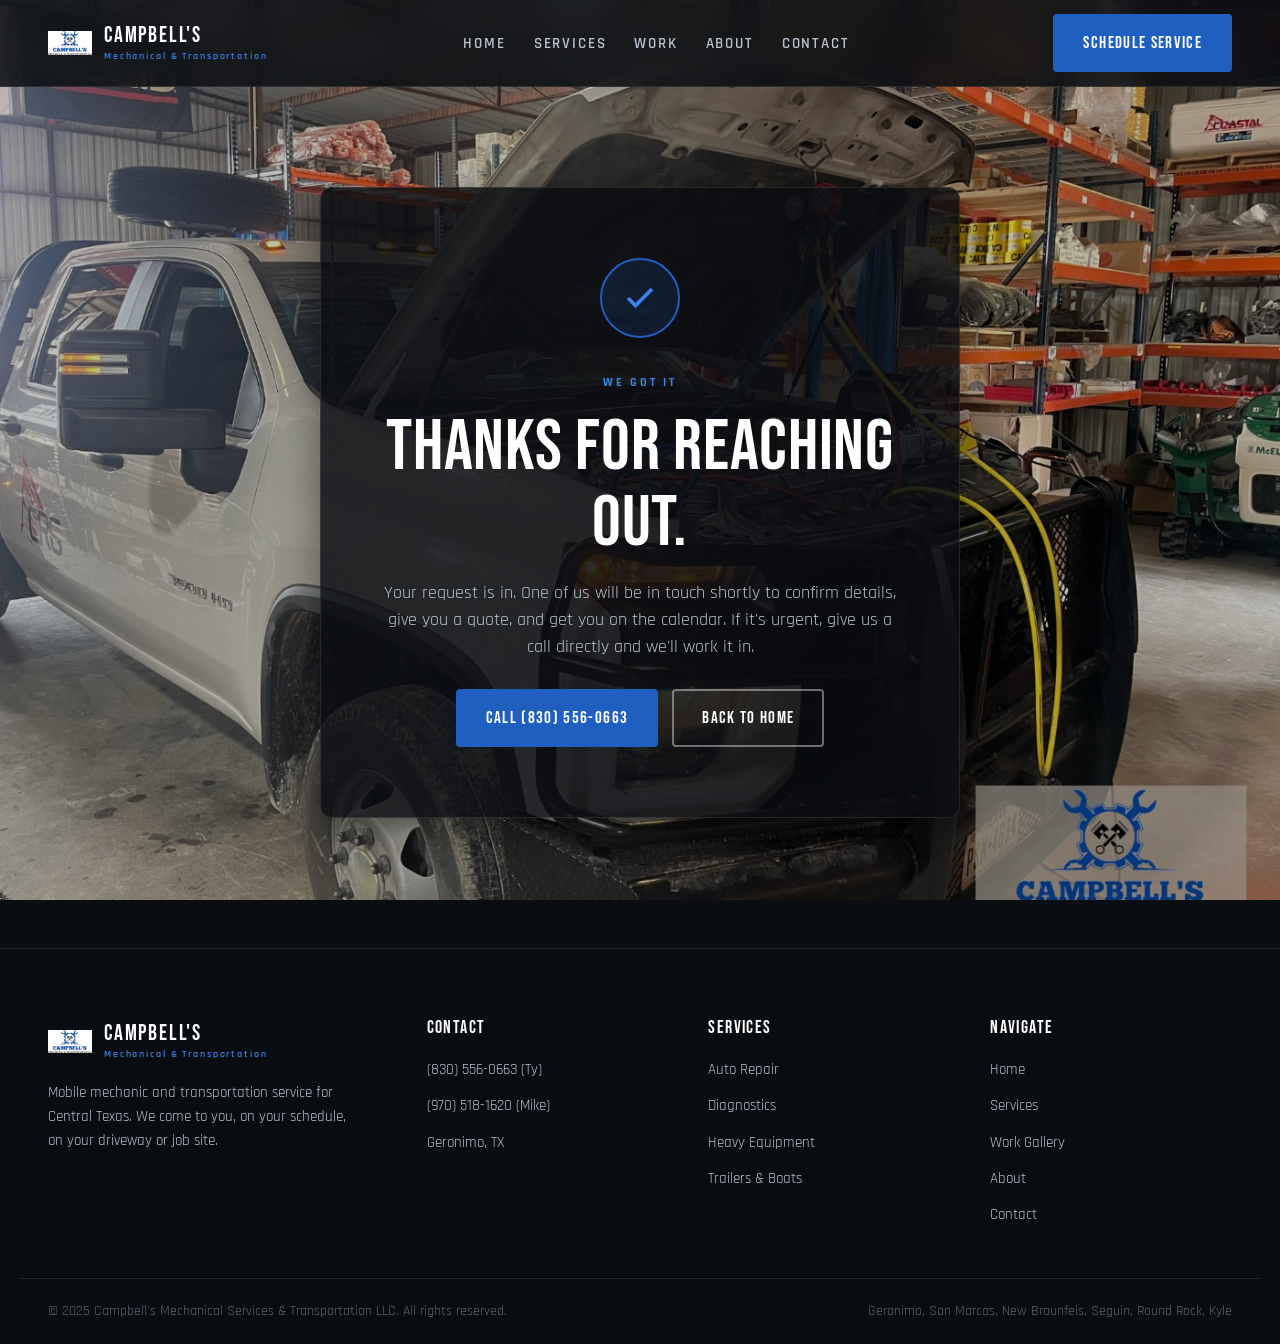
<file: thank-you.html>
<!DOCTYPE html>
<html lang="en">
<head>
<meta charset="UTF-8">
<meta name="viewport" content="width=device-width, initial-scale=1.0">
<title>Thank You | Campbell's Mechanical Services & Transportation</title>
<meta name="description" content="Thanks for reaching out. Campbell's Mechanical will be in touch shortly.">

<link rel="icon" type="image/png" href="assets/logo.png">

<link rel="preconnect" href="https://fonts.googleapis.com">
<link rel="preconnect" href="https://fonts.gstatic.com" crossorigin>
<link href="https://fonts.googleapis.com/css2?family=Bebas+Neue&family=Rajdhani:wght@400;500;600;700&display=swap" rel="stylesheet">

<link rel="stylesheet" href="styles.css">
</head>
<body data-page="thanks">

<!-- ============= NAV ============= -->
<header class="nav">
  <div class="nav-inner">
    <a href="index.html" class="nav-brand">
      <img src="assets/logo.png" alt="Campbell's Mechanical">
      <span class="nav-brand-text">Campbell's<small>Mechanical & Transportation</small></span>
    </a>
    <nav>
      <ul class="nav-links">
        <li><a href="index.html" data-link="home">Home</a></li>
        <li><a href="services.html" data-link="services">Services</a></li>
        <li><a href="gallery.html" data-link="gallery">Work</a></li>
        <li><a href="about.html" data-link="about">About</a></li>
        <li><a href="book.html" data-link="book">Contact</a></li>
      </ul>
    </nav>
    <a href="book.html" class="btn btn-primary nav-cta">Schedule Service</a>
    <button class="hamburger" aria-label="Menu"><span></span><span></span><span></span></button>
  </div>
</header>

<!-- ============= THANK YOU ============= -->
<section class="thank-you">
  <div class="thank-you-card">
    <div class="thank-you-icon">
      <svg viewBox="0 0 24 24"><polyline points="20 6 9 17 4 12"/></svg>
    </div>
    <span class="eyebrow">We Got It</span>
    <h1>Thanks for reaching out.</h1>
    <p>Your request is in. One of us will be in touch shortly to confirm details, give you a quote, and get you on the calendar. If it's urgent, give us a call directly and we'll work it in.</p>
    <div class="cta-actions" style="display: inline-flex; gap: 14px; flex-wrap: wrap; justify-content: center;">
      <a href="tel:8305560663" class="btn btn-primary">Call (830) 556-0663</a>
      <a href="index.html" class="btn btn-ghost">Back To Home</a>
    </div>
  </div>
</section>

<!-- ============= FOOTER ============= -->
<footer class="footer">
  <div class="footer-grid">
    <div class="footer-brand">
      <a href="index.html" class="nav-brand">
        <img src="assets/logo.png" alt="Campbell's Mechanical">
        <span class="nav-brand-text">Campbell's<small>Mechanical & Transportation</small></span>
      </a>
      <p class="footer-tagline">Mobile mechanic and transportation service for Central Texas. We come to you, on your schedule, on your driveway or job site.</p>
    </div>
    <div>
      <h4>Contact</h4>
      <ul class="footer-list">
        <li><a href="tel:8305560663">(830) 556-0663 (Ty)</a></li>
        <li><a href="tel:9705181620">(970) 518-1620 (Mike)</a></li>
        <li><span>Geronimo, TX</span></li>
      </ul>
    </div>
    <div>
      <h4>Services</h4>
      <ul class="footer-list">
        <li><a href="services.html">Auto Repair</a></li>
        <li><a href="services.html">Diagnostics</a></li>
        <li><a href="services.html">Heavy Equipment</a></li>
        <li><a href="services.html">Trailers & Boats</a></li>
      </ul>
    </div>
    <div>
      <h4>Navigate</h4>
      <ul class="footer-list">
        <li><a href="index.html">Home</a></li>
        <li><a href="services.html">Services</a></li>
        <li><a href="gallery.html">Work Gallery</a></li>
        <li><a href="about.html">About</a></li>
        <li><a href="book.html">Contact</a></li>
      </ul>
    </div>
  </div>
  <div class="footer-bottom">
    <span class="legal">&copy; 2025 Campbell's Mechanical Services & Transportation LLC. All rights reserved.</span>
    <span class="legal">Geronimo, San Marcos, New Braunfels, Seguin, Round Rock, Kyle</span>
  </div>
</footer>

<script src="script.js"></script>
</body>
</html>
</file>
<file: styles.css>
/* =========================================================
   CAMPBELL'S MECHANICAL SERVICES & TRANSPORTATION
   Dark / industrial variant. Locked body background.
   ========================================================= */

:root {
  /* Brand */
  --blue: #1e5fbf;          /* Campbell's logo cobalt */
  --blue-bright: #3a82e8;   /* hover / accent highlight */
  --blue-deep: #143f80;     /* pressed / shadow tone */
  --amber: #f5b945;         /* warm secondary, used very sparingly */

  /* Surfaces (dark anchors) */
  --black: #0a0d12;
  --black-2: #11161e;
  --black-3: #1a212c;

  /* Surfaces (light cards) */
  --chrome: #f3f5f8;
  --chrome-2: #e8ecf2;
  --stone: #c9d0db;

  /* Text */
  --ink: #0a0d12;
  --ink-soft: #2c333d;
  --ink-mute: #5a6470;
  --paper: #f3f5f8;
  --paper-mute: #b9c2cf;

  /* Lines */
  --line-dark: rgba(255,255,255,0.10);
  --line-light: rgba(10,13,18,0.10);

  /* Card transparencies (locked-bg pattern) */
  --card-dark: rgba(10,13,18,0.82);
  --card-light: rgba(243,245,248,0.94);
  --card-band: rgba(10,13,18,0.88);

  /* Shadows */
  --shadow-soft: 0 6px 18px rgba(0,0,0,0.35);
  --shadow-lift: 0 18px 40px rgba(0,0,0,0.45);
  --shadow-glow: 0 0 0 1px rgba(30,95,191,0.35), 0 18px 40px rgba(0,0,0,0.45);

  /* Layout */
  --container: 1240px;
  --radius-card: 12px;
  --radius-sub: 10px;
}

/* =========================================================
   RESET / BASE
   ========================================================= */
* { box-sizing: border-box; margin: 0; padding: 0; }

html { scroll-behavior: smooth; }

body {
  font-family: 'Rajdhani', system-ui, sans-serif;
  font-size: 17px;
  line-height: 1.55;
  color: var(--paper);
  background: var(--black);
  position: relative;
  min-height: 100vh;
  overflow-x: hidden;
}

/* Locked body background, iOS-safe via fixed pseudo-element */
body::before {
  content: "";
  position: fixed;
  inset: 0;
  z-index: -1;
  background-image: url('assets/hero-bg.jpg');
  background-size: cover;
  background-position: center;
  background-repeat: no-repeat;
  filter: brightness(0.75) saturate(0.95);
}

img { max-width: 100%; display: block; }
a { color: inherit; text-decoration: none; }
button { font-family: inherit; cursor: pointer; border: none; background: none; color: inherit; }

/* =========================================================
   TYPOGRAPHY
   ========================================================= */
h1, h2, h3, h4 {
  font-family: 'Bebas Neue', sans-serif;
  font-weight: 400;
  line-height: 1.05;
  letter-spacing: 0.01em;
  text-transform: uppercase;
}

h1 { font-size: clamp(2.8rem, 6vw, 4.5rem); }
h2 { font-size: clamp(2.2rem, 4.5vw, 3.5rem); }
h3 { font-size: clamp(1.4rem, 2.4vw, 1.85rem); }
h4 { font-size: 1.15rem; letter-spacing: 0.04em; }

.eyebrow {
  display: inline-block;
  font-family: 'Rajdhani', sans-serif;
  font-size: 0.78rem;
  font-weight: 700;
  text-transform: uppercase;
  letter-spacing: 0.22em;
  color: var(--blue-bright);
  margin-bottom: 18px;
}

.eyebrow.on-light { color: var(--blue); }

p { margin-bottom: 1em; }
p:last-child { margin-bottom: 0; }

.lede {
  font-size: 1.15rem;
  line-height: 1.65;
  color: var(--paper-mute);
  max-width: 62ch;
}

.on-light .lede,
.card-light .lede { color: var(--ink-soft); }

/* =========================================================
   LAYOUT PRIMITIVES
   ========================================================= */
.container {
  max-width: var(--container);
  margin: 0 auto;
  padding: 0 28px;
}

section {
  position: relative;
  padding: 100px 0;
}

@media (max-width: 900px) {
  section { padding: 70px 0; }
}

/* Section card pattern (locked-bg variant: rgba cards) */
.section-card .container {
  background: var(--card-dark);
  border-radius: var(--radius-card);
  padding: 70px 60px;
  box-shadow: var(--shadow-lift);
  border: 1px solid var(--blue);
}

.section-card.light .container {
  background: var(--card-light);
  color: var(--ink);
  border: 1px solid var(--blue);
}

.section-card.light h1,
.section-card.light h2,
.section-card.light h3,
.section-card.light h4 { color: var(--ink); }

.section-card.light p { color: var(--ink-soft); }

@media (max-width: 900px) {
  .section-card .container { padding: 50px 36px; }
}

@media (max-width: 560px) {
  .section-card .container { padding: 36px 22px; }
  .container { padding: 0 18px; }
}

/* =========================================================
   BUTTONS
   ========================================================= */
.btn {
  display: inline-flex;
  align-items: center;
  gap: 10px;
  padding: 14px 28px;
  font-family: 'Bebas Neue', sans-serif;
  font-size: 1.05rem;
  letter-spacing: 0.08em;
  text-transform: uppercase;
  border-radius: 4px;
  transition: all 0.2s ease;
  border: 2px solid transparent;
  cursor: pointer;
  white-space: nowrap;
}

.btn-primary {
  background: var(--blue);
  color: #fff;
  border-color: var(--blue);
}

.btn-primary:hover {
  background: var(--blue-bright);
  border-color: var(--blue-bright);
  transform: translateY(-2px);
  box-shadow: 0 10px 24px rgba(30,95,191,0.4);
}

.btn-ghost {
  background: transparent;
  color: #fff;
  border-color: rgba(255,255,255,0.4);
}

.btn-ghost:hover {
  border-color: var(--blue-bright);
  color: var(--blue-bright);
  transform: translateY(-2px);
}

.btn-ghost.on-light {
  color: var(--ink);
  border-color: rgba(10,13,18,0.25);
}

.btn-ghost.on-light:hover {
  border-color: var(--blue);
  color: var(--blue);
}

.btn-block { width: 100%; justify-content: center; }

/* =========================================================
   NAV
   ========================================================= */
.nav {
  position: sticky;
  top: 0;
  z-index: 100;
  background: rgba(10,13,18,0.85);
  backdrop-filter: blur(14px);
  -webkit-backdrop-filter: blur(14px);
  border-bottom: 1px solid var(--line-dark);
}

.nav-inner {
  max-width: var(--container);
  margin: 0 auto;
  padding: 14px 28px;
  display: flex;
  align-items: center;
  justify-content: space-between;
  gap: 24px;
}

.nav-brand {
  display: flex;
  align-items: center;
  gap: 12px;
  font-family: 'Bebas Neue', sans-serif;
  font-size: 1.4rem;
  letter-spacing: 0.08em;
  color: #fff;
}

.nav-brand img {
  height: 44px;
  width: 44px;
  object-fit: contain;
}

.nav-brand-text {
  display: flex;
  flex-direction: column;
  line-height: 1;
}

.nav-brand-text small {
  font-family: 'Rajdhani', sans-serif;
  font-size: 0.65rem;
  font-weight: 600;
  letter-spacing: 0.18em;
  color: var(--blue-bright);
  margin-top: 3px;
}

.nav-links {
  display: flex;
  align-items: center;
  gap: 28px;
  list-style: none;
}

.nav-links a {
  font-family: 'Rajdhani', sans-serif;
  font-size: 0.95rem;
  font-weight: 600;
  text-transform: uppercase;
  letter-spacing: 0.12em;
  color: var(--paper-mute);
  transition: color 0.2s;
  position: relative;
}

.nav-links a:hover { color: #fff; }

.nav-links a.is-active {
  color: var(--blue-bright);
}

.nav-links a.is-active::after {
  content: "";
  position: absolute;
  bottom: -8px;
  left: 0; right: 0;
  height: 2px;
  background: var(--blue-bright);
}

.nav-cta { margin-left: 8px; }

.hamburger {
  display: none;
  flex-direction: column;
  gap: 5px;
  padding: 8px;
}

.hamburger span {
  width: 26px;
  height: 2px;
  background: #fff;
  transition: all 0.25s;
}

.hamburger.is-open span:nth-child(1) { transform: translateY(7px) rotate(45deg); }
.hamburger.is-open span:nth-child(2) { opacity: 0; }
.hamburger.is-open span:nth-child(3) { transform: translateY(-7px) rotate(-45deg); }

@media (max-width: 900px) {
  .nav-links, .nav-cta { display: none; }
  .hamburger { display: flex; }

  .nav.is-open .nav-links {
    display: flex;
    flex-direction: column;
    position: absolute;
    top: 100%;
    left: 0; right: 0;
    background: rgba(10,13,18,0.97);
    padding: 24px 28px;
    gap: 18px;
    border-bottom: 1px solid var(--line-dark);
  }

  .nav.is-open .nav-cta {
    display: inline-flex;
    margin: 18px 28px 24px;
  }
}

/* =========================================================
   HERO
   ========================================================= */
.hero {
  position: relative;
  padding: 70px 0 60px;
  display: flex;
  align-items: center;
  overflow: hidden;
  isolation: isolate;
  background-color: var(--black);
  background-image: var(--hero-image);
  background-size: cover;
  background-position: center;
  background-repeat: no-repeat;
}

.hero::before {
  content: "";
  position: absolute;
  inset: 0;
  z-index: -1;
  background: linear-gradient(135deg, rgba(10,13,18,0.78) 0%, rgba(10,13,18,0.45) 60%, rgba(20,63,128,0.35) 100%);
  pointer-events: none;
}

.hero-inner {
  max-width: var(--container);
  margin: 0 auto;
  padding: 0 28px;
  width: 100%;
  position: relative;
  z-index: 1;
}

.hero-content {
  max-width: 760px;
}

.hero h1 {
  color: #fff;
  margin-bottom: 22px;
}

.hero h1 .accent { color: var(--blue-bright); }

.hero-lede {
  font-size: 1.15rem;
  line-height: 1.55;
  color: var(--paper-mute);
  margin-bottom: 30px;
  max-width: 56ch;
}

.hero-actions {
  display: flex;
  gap: 14px;
  flex-wrap: wrap;
}

.hero-meta {
  margin-top: 36px;
  display: flex;
  gap: 36px;
  flex-wrap: wrap;
  padding-top: 24px;
  border-top: 1px solid var(--line-dark);
}

.hero-meta-item {
  font-family: 'Rajdhani', sans-serif;
}

.hero-meta-item .label {
  font-size: 0.72rem;
  font-weight: 700;
  text-transform: uppercase;
  letter-spacing: 0.18em;
  color: var(--blue-bright);
  margin-bottom: 4px;
}

.hero-meta-item .value {
  font-family: 'Bebas Neue', sans-serif;
  font-size: 1.4rem;
  letter-spacing: 0.04em;
  color: #fff;
}

@media (max-width: 560px) {
  .hero { padding: 55px 0 50px; }
  .hero-meta { gap: 24px; }
}

/* =========================================================
   PAGE HERO (sub-pages)
   ========================================================= */
.page-hero {
  position: relative;
  padding: 90px 0 70px;
  border-bottom: 1px solid var(--line-dark);
  overflow: hidden;
  isolation: isolate;
  background-color: var(--black);
  background-image: var(--hero-image);
  background-size: cover;
  background-position: center;
  background-repeat: no-repeat;
}

.page-hero::before {
  content: "";
  position: absolute;
  inset: 0;
  z-index: -1;
  background: linear-gradient(135deg, rgba(10,13,18,0.82) 0%, rgba(10,13,18,0.55) 60%, rgba(20,63,128,0.4) 100%);
  pointer-events: none;
}

.page-hero .container {
  position: relative;
  z-index: 1;
}

.page-hero h1 {
  color: #fff;
  margin-bottom: 18px;
}

.page-hero .lede {
  color: var(--paper-mute);
  font-size: 1.15rem;
}

/* =========================================================
   MARQUEE (full-bleed band with blue accent borders)
   ========================================================= */
.marquee-section {
  padding: 0;
}

.marquee {
  background: rgba(10,13,18,0.95);
  border-top: 2px solid var(--blue);
  border-bottom: 2px solid var(--blue);
  overflow: hidden;
  padding: 18px 0;
  position: relative;
  width: 100%;
}

.marquee-track {
  display: flex;
  gap: 56px;
  white-space: nowrap;
  animation: marquee 38s linear infinite;
}

.marquee:hover .marquee-track { animation-play-state: paused; }

@media (prefers-reduced-motion: reduce) {
  .marquee-track { animation: none; }
}

.marquee-item {
  font-family: 'Bebas Neue', sans-serif;
  font-size: 1.15rem;
  letter-spacing: 0.1em;
  color: #fff;
  display: flex;
  align-items: center;
  gap: 56px;
}

.marquee-item::after {
  content: "";
  width: 8px;
  height: 8px;
  background: var(--blue-bright);
  border-radius: 50%;
  flex-shrink: 0;
}

@keyframes marquee {
  from { transform: translateX(0); }
  to { transform: translateX(-50%); }
}

/* =========================================================
   INTRO GRID
   ========================================================= */
.intro-grid {
  display: grid;
  grid-template-columns: 1.05fr 1fr;
  gap: 60px;
  align-items: center;
}

.intro-image {
  position: relative;
  border-radius: var(--radius-sub);
  overflow: hidden;
  aspect-ratio: 4/5;
  box-shadow: var(--shadow-lift);
}

.intro-image img {
  width: 100%; height: 100%;
  object-fit: cover;
}

.intro-badge {
  position: absolute;
  top: 22px; left: 22px;
  background: var(--blue);
  color: #fff;
  padding: 10px 18px;
  border-radius: 4px;
  font-family: 'Bebas Neue', sans-serif;
  letter-spacing: 0.08em;
  font-size: 0.95rem;
  box-shadow: var(--shadow-soft);
}

@media (max-width: 900px) {
  .intro-grid { grid-template-columns: 1fr; gap: 40px; }
  .intro-image { aspect-ratio: 16/11; }
}

/* =========================================================
   SERVICES GRID
   ========================================================= */
.services-grid {
  display: grid;
  grid-template-columns: repeat(3, 1fr);
  gap: 24px;
  margin-top: 50px;
}

.service-card {
  background: var(--black-2);
  border: 1px solid var(--line-dark);
  border-radius: var(--radius-sub);
  padding: 36px 32px;
  transition: all 0.25s ease;
  position: relative;
  overflow: hidden;
}

.service-card::before {
  content: "";
  position: absolute;
  top: 0; left: 0; right: 0;
  height: 3px;
  background: var(--blue);
  transform: scaleX(0);
  transform-origin: left;
  transition: transform 0.3s ease;
}

.service-card:hover {
  transform: translateY(-4px);
  border-color: rgba(30,95,191,0.5);
  box-shadow: var(--shadow-glow);
}

.service-card:hover::before { transform: scaleX(1); }

.service-icon {
  width: 52px;
  height: 52px;
  display: flex;
  align-items: center;
  justify-content: center;
  background: rgba(30,95,191,0.12);
  border: 1px solid rgba(30,95,191,0.3);
  border-radius: 8px;
  margin-bottom: 22px;
}

.service-icon svg {
  width: 26px; height: 26px;
  stroke: var(--blue-bright);
  fill: none;
  stroke-width: 1.8;
}

.service-card h3 {
  color: #fff;
  margin-bottom: 12px;
}

.service-card p {
  color: var(--paper-mute);
  font-size: 0.98rem;
}

.service-card.light {
  background: #fff;
  border-color: var(--line-light);
}

.service-card.light h3 { color: var(--ink); }
.service-card.light p { color: var(--ink-soft); }

@media (max-width: 900px) {
  .services-grid { grid-template-columns: repeat(2, 1fr); }
}

@media (max-width: 560px) {
  .services-grid { grid-template-columns: 1fr; }
}

/* =========================================================
   STATS BAND (contained card)
   ========================================================= */
.stats-band {
  padding: 50px 0;
}

.stats-band .container {
  background: rgba(10,13,18,0.88);
  border: 1px solid var(--blue);
  border-radius: var(--radius-card);
  padding: 50px 60px;
  box-shadow: var(--shadow-lift);
}

.stats-grid {
  display: grid;
  grid-template-columns: repeat(4, 1fr);
  gap: 30px;
}

.stat .number {
  font-family: 'Bebas Neue', sans-serif;
  font-size: clamp(2.6rem, 5vw, 3.8rem);
  color: var(--blue-bright);
  line-height: 1;
  margin-bottom: 8px;
}

.stat .label {
  font-family: 'Rajdhani', sans-serif;
  font-size: 0.85rem;
  font-weight: 600;
  text-transform: uppercase;
  letter-spacing: 0.18em;
  color: var(--paper-mute);
}

@media (max-width: 900px) {
  .stats-band .container { padding: 40px 32px; }
  .stats-grid { grid-template-columns: repeat(2, 1fr); gap: 36px; }
}

/* =========================================================
   GALLERY CAROUSEL (homepage)
   ========================================================= */
.gallery-carousel {
  margin-top: 44px;
  position: relative;
}

.carousel-viewport {
  overflow: hidden;
  border-radius: var(--radius-sub);
}

.carousel-track {
  display: flex;
  transition: transform 0.5s cubic-bezier(0.4, 0, 0.2, 1);
}

.carousel-slide {
  flex: 0 0 calc(33.333% - 16px);
  margin-right: 24px;
  aspect-ratio: 4/3;
  border-radius: var(--radius-sub);
  overflow: hidden;
  background: var(--black-3);
  position: relative;
}

.carousel-slide img {
  width: 100%; height: 100%;
  object-fit: cover;
  transition: transform 0.5s ease;
}

.carousel-slide:hover img { transform: scale(1.05); }

.carousel-slide::after {
  content: "";
  position: absolute;
  inset: 0;
  background: linear-gradient(180deg, transparent 60%, rgba(10,13,18,0.6) 100%);
  pointer-events: none;
}

.carousel-controls {
  display: flex;
  justify-content: space-between;
  align-items: center;
  margin-top: 28px;
  gap: 20px;
}

.carousel-dots {
  display: flex;
  gap: 8px;
  flex-wrap: wrap;
  justify-content: center;
  flex: 1;
}

.carousel-dot {
  width: 10px;
  height: 10px;
  border-radius: 50%;
  background: rgba(255,255,255,0.25);
  cursor: pointer;
  transition: all 0.2s;
  border: none;
  padding: 0;
}

.carousel-dot.is-active {
  background: var(--blue-bright);
  width: 28px;
  border-radius: 5px;
}

.carousel-btn {
  width: 48px;
  height: 48px;
  border-radius: 50%;
  background: var(--blue);
  color: #fff;
  display: flex;
  align-items: center;
  justify-content: center;
  transition: all 0.2s;
  flex-shrink: 0;
}

.carousel-btn:hover {
  background: var(--blue-bright);
  transform: scale(1.05);
}

.carousel-btn svg { width: 22px; height: 22px; stroke: #fff; fill: none; stroke-width: 2.2; }

@media (max-width: 900px) {
  .carousel-slide { flex: 0 0 calc(50% - 12px); margin-right: 24px; }
}

@media (max-width: 560px) {
  .carousel-slide { flex: 0 0 100%; margin-right: 16px; }
}

/* =========================================================
   GALLERY GRID (gallery page)
   ========================================================= */
.gallery-grid {
  display: grid;
  grid-template-columns: repeat(3, 1fr);
  gap: 18px;
  margin-top: 40px;
}

.gallery-item {
  aspect-ratio: 4/3;
  border-radius: var(--radius-sub);
  overflow: hidden;
  background: var(--black-3);
  position: relative;
  cursor: pointer;
  transition: transform 0.25s ease;
}

.gallery-item:hover {
  transform: translateY(-3px);
}

.gallery-item img {
  width: 100%; height: 100%;
  object-fit: cover;
  transition: transform 0.35s ease;
}

.gallery-item:hover img { transform: scale(1.06); }

.gallery-item.tall { aspect-ratio: 3/4; grid-row: span 1; }

@media (max-width: 900px) {
  .gallery-grid { grid-template-columns: repeat(2, 1fr); }
}

@media (max-width: 560px) {
  .gallery-grid { grid-template-columns: 1fr; }
}

/* =========================================================
   CTA STRIP (contained card)
   ========================================================= */
.cta-strip {
  padding: 60px 0;
}

.cta-strip .container {
  background: linear-gradient(135deg, rgba(10,13,18,0.92) 0%, rgba(20,63,128,0.88) 100%);
  border: 1px solid var(--blue);
  border-radius: var(--radius-card);
  padding: 70px 60px;
  text-align: center;
  box-shadow: var(--shadow-lift);
}

.cta-strip h2 {
  color: #fff;
  margin-bottom: 16px;
}

.cta-strip p {
  color: var(--paper-mute);
  font-size: 1.1rem;
  max-width: 56ch;
  margin: 0 auto 32px;
}

.cta-actions {
  display: inline-flex;
  gap: 14px;
  flex-wrap: wrap;
  justify-content: center;
}

@media (max-width: 900px) {
  .cta-strip .container { padding: 50px 32px; }
}

/* =========================================================
   AREAS SERVED
   ========================================================= */
.areas-list {
  display: grid;
  grid-template-columns: repeat(3, 1fr);
  gap: 14px;
  margin-top: 32px;
}

.area-pill {
  background: rgba(255,255,255,0.04);
  border: 1px solid var(--line-dark);
  border-radius: 6px;
  padding: 18px 22px;
  display: flex;
  align-items: center;
  gap: 12px;
  font-family: 'Bebas Neue', sans-serif;
  letter-spacing: 0.06em;
  font-size: 1.15rem;
  color: #fff;
  transition: all 0.2s;
}

.area-pill:hover {
  border-color: var(--blue);
  background: rgba(30,95,191,0.08);
}

.area-pill::before {
  content: "";
  width: 8px;
  height: 8px;
  background: var(--blue-bright);
  border-radius: 50%;
}

@media (max-width: 700px) {
  .areas-list { grid-template-columns: repeat(2, 1fr); }
}

@media (max-width: 460px) {
  .areas-list { grid-template-columns: 1fr; }
}

/* =========================================================
   TEAM (about page)
   ========================================================= */
.team-grid {
  display: grid;
  grid-template-columns: repeat(2, 1fr);
  gap: 32px;
  margin-top: 50px;
}

.team-card {
  background: var(--black-2);
  border: 1px solid var(--line-dark);
  border-radius: var(--radius-sub);
  padding: 0;
  overflow: hidden;
  transition: all 0.25s;
  display: flex;
  flex-direction: column;
}

.team-card:hover {
  border-color: rgba(30,95,191,0.5);
  transform: translateY(-3px);
}

.team-photo {
  position: relative;
  aspect-ratio: 4/3;
  overflow: hidden;
  background: var(--black-3);
  border-bottom: 1px solid var(--line-dark);
}

.team-photo img {
  width: 100%;
  height: 100%;
  object-fit: cover;
  object-position: center top;
  transition: transform 0.4s ease;
}

.team-card:hover .team-photo img {
  transform: scale(1.04);
}

.team-card .team-meta,
.team-card > p,
.team-card .phone-row {
  padding-left: 36px;
  padding-right: 36px;
}

.team-card .team-meta {
  padding-top: 32px;
}

.team-card > p {
  padding-bottom: 4px;
}

.team-card .phone-row {
  padding-bottom: 32px;
}

.team-meta {
  display: flex;
  align-items: baseline;
  gap: 14px;
  flex-wrap: wrap;
  margin-bottom: 18px;
  padding-bottom: 18px;
  border-bottom: 1px solid var(--line-dark);
}

.team-meta h3 {
  color: var(--blue-bright);
  margin: 0;
}

.team-meta .role {
  font-family: 'Rajdhani', sans-serif;
  font-size: 0.85rem;
  font-weight: 600;
  text-transform: uppercase;
  letter-spacing: 0.16em;
  color: var(--paper-mute);
}

.team-card p {
  color: var(--paper-mute);
}

.team-card .phone-row {
  margin-top: 22px;
  padding-top: 18px;
  border-top: 1px solid var(--line-dark);
  display: flex;
  align-items: center;
  gap: 10px;
  font-family: 'Bebas Neue', sans-serif;
  font-size: 1.3rem;
  letter-spacing: 0.04em;
  color: #fff;
}

.team-card .phone-row svg {
  width: 18px; height: 18px;
  stroke: var(--blue-bright);
  fill: none;
  stroke-width: 2;
}

@media (max-width: 800px) {
  .team-grid { grid-template-columns: 1fr; }
}

/* =========================================================
   VALUES
   ========================================================= */
.values-grid {
  display: grid;
  grid-template-columns: repeat(3, 1fr);
  gap: 20px;
  margin-top: 40px;
}

.value-card {
  text-align: left;
  padding: 30px 28px;
  background: rgba(255,255,255,0.03);
  border: 1px solid var(--line-dark);
  border-radius: var(--radius-sub);
}

.value-num {
  font-family: 'Bebas Neue', sans-serif;
  font-size: 2.4rem;
  color: var(--blue-bright);
  line-height: 1;
  margin-bottom: 14px;
}

.value-card h4 {
  color: #fff;
  margin-bottom: 10px;
}

.value-card p {
  color: var(--paper-mute);
  font-size: 0.96rem;
}

@media (max-width: 800px) {
  .values-grid { grid-template-columns: 1fr; }
}

/* =========================================================
   BOOK / CONTACT PAGE
   ========================================================= */
.book-grid {
  display: grid;
  grid-template-columns: 1fr 380px;
  gap: 0;
}

.book-form-area {
  background: var(--card-light);
  color: var(--ink);
  padding: 60px 56px;
  border-radius: var(--radius-card) 0 0 var(--radius-card);
}

.book-form-area h2 { color: var(--ink); margin-bottom: 8px; }
.book-form-area p { color: var(--ink-soft); }

.book-sidebar {
  background: var(--black-2);
  color: #fff;
  padding: 60px 44px;
  border-radius: 0 var(--radius-card) var(--radius-card) 0;
}

.book-sidebar h3 {
  color: #fff;
  margin-bottom: 24px;
  padding-bottom: 18px;
  border-bottom: 1px solid var(--line-dark);
}

.contact-line {
  display: flex;
  align-items: flex-start;
  gap: 14px;
  margin-bottom: 20px;
}

.contact-line svg {
  width: 20px; height: 20px;
  stroke: var(--blue-bright);
  fill: none; stroke-width: 2;
  flex-shrink: 0;
  margin-top: 3px;
}

.contact-line .label {
  font-family: 'Rajdhani', sans-serif;
  font-size: 0.72rem;
  font-weight: 700;
  text-transform: uppercase;
  letter-spacing: 0.18em;
  color: var(--blue-bright);
  margin-bottom: 4px;
  display: block;
}

.contact-line .value {
  font-family: 'Bebas Neue', sans-serif;
  font-size: 1.25rem;
  letter-spacing: 0.04em;
  color: #fff;
  line-height: 1.2;
}

.contact-line .value.small {
  font-family: 'Rajdhani', sans-serif;
  font-weight: 600;
  font-size: 1rem;
  text-transform: none;
  letter-spacing: 0;
  line-height: 1.45;
}

.book-area-list {
  margin-top: 24px;
  padding-top: 20px;
  border-top: 1px solid var(--line-dark);
}

.book-area-list .label {
  font-family: 'Rajdhani', sans-serif;
  font-size: 0.72rem;
  font-weight: 700;
  text-transform: uppercase;
  letter-spacing: 0.18em;
  color: var(--blue-bright);
  margin-bottom: 12px;
}

.book-area-list .areas {
  font-family: 'Rajdhani', sans-serif;
  color: var(--paper);
  line-height: 1.7;
}

@media (max-width: 900px) {
  .book-grid { grid-template-columns: 1fr; }
  .book-form-area { border-radius: var(--radius-card) var(--radius-card) 0 0; padding: 44px 32px; }
  .book-sidebar { border-radius: 0 0 var(--radius-card) var(--radius-card); padding: 44px 32px; }
}

/* =========================================================
   FORMS
   ========================================================= */
.form-row {
  display: grid;
  grid-template-columns: 1fr 1fr;
  gap: 16px;
  margin-bottom: 16px;
}

.form-field { display: flex; flex-direction: column; }
.form-field.full { grid-column: 1 / -1; }

.form-field label {
  font-family: 'Rajdhani', sans-serif;
  font-size: 0.78rem;
  font-weight: 700;
  text-transform: uppercase;
  letter-spacing: 0.16em;
  color: var(--ink-soft);
  margin-bottom: 8px;
}

.form-field input,
.form-field select,
.form-field textarea {
  font-family: 'Rajdhani', sans-serif;
  font-size: 1rem;
  padding: 13px 16px;
  border: 1px solid rgba(10,13,18,0.18);
  border-radius: 6px;
  background: #fff;
  color: var(--ink);
  transition: border-color 0.2s, box-shadow 0.2s;
}

.form-field textarea {
  min-height: 130px;
  resize: vertical;
  font-family: 'Rajdhani', sans-serif;
}

.form-field input:focus,
.form-field select:focus,
.form-field textarea:focus {
  outline: none;
  border-color: var(--blue);
  box-shadow: 0 0 0 3px rgba(30,95,191,0.15);
}

.form-actions {
  margin-top: 26px;
  display: flex;
  gap: 14px;
  align-items: center;
  flex-wrap: wrap;
}

.form-note {
  font-size: 0.88rem;
  color: var(--ink-mute);
}

@media (max-width: 560px) {
  .form-row { grid-template-columns: 1fr; }
}

/* =========================================================
   FOOTER
   ========================================================= */
.footer {
  background: rgba(10,13,18,0.94);
  color: var(--paper-mute);
  padding: 70px 0 0;
  border-top: 1px solid var(--line-dark);
  margin-top: 30px;
}

.footer-grid {
  max-width: var(--container);
  margin: 0 auto;
  padding: 0 28px;
  display: grid;
  grid-template-columns: 1.4fr 1fr 1fr 1fr;
  gap: 40px;
  margin-bottom: 50px;
}

.footer h4 {
  font-family: 'Bebas Neue', sans-serif;
  letter-spacing: 0.08em;
  color: #fff;
  margin-bottom: 18px;
  font-size: 1.1rem;
}

.footer-brand .nav-brand {
  margin-bottom: 18px;
}

.footer-tagline {
  color: var(--paper-mute);
  max-width: 38ch;
  font-size: 0.95rem;
}

.footer-list { list-style: none; display: flex; flex-direction: column; gap: 10px; }
.footer-list a, .footer-list span {
  color: var(--paper-mute);
  font-size: 0.95rem;
  transition: color 0.15s;
}
.footer-list a:hover { color: var(--blue-bright); }

.footer-bottom {
  border-top: 1px solid var(--line-dark);
  padding: 22px 28px;
  max-width: var(--container);
  margin: 0 auto;
  display: flex;
  justify-content: space-between;
  align-items: center;
  flex-wrap: wrap;
  gap: 14px;
  font-size: 0.85rem;
}

.footer-bottom .legal { color: var(--ink-mute); }

@media (max-width: 900px) {
  .footer-grid { grid-template-columns: 1fr 1fr; }
}

@media (max-width: 560px) {
  .footer-grid { grid-template-columns: 1fr; gap: 32px; }
  .footer-bottom { padding: 22px 18px; flex-direction: column; align-items: flex-start; }
}

/* =========================================================
   THANK YOU PAGE
   ========================================================= */
.thank-you {
  min-height: 80vh;
  display: flex;
  align-items: center;
  justify-content: center;
  text-align: center;
  padding: 100px 28px;
}

.thank-you-card {
  max-width: 640px;
  background: var(--card-dark);
  border: 1px solid var(--line-dark);
  border-radius: var(--radius-card);
  padding: 70px 60px;
  box-shadow: var(--shadow-lift);
}

.thank-you-icon {
  width: 80px; height: 80px;
  background: rgba(30,95,191,0.15);
  border: 2px solid var(--blue);
  border-radius: 50%;
  display: flex;
  align-items: center;
  justify-content: center;
  margin: 0 auto 30px;
}

.thank-you-icon svg {
  width: 36px; height: 36px;
  stroke: var(--blue-bright);
  fill: none; stroke-width: 2.5;
}

.thank-you h1 { color: #fff; margin-bottom: 18px; }
.thank-you p { color: var(--paper-mute); font-size: 1.1rem; margin-bottom: 28px; }

@media (max-width: 560px) {
  .thank-you-card { padding: 50px 28px; }
}

/* =========================================================
   UTILITIES
   ========================================================= */
.text-center { text-align: center; }
.mt-md { margin-top: 30px; }
.mt-lg { margin-top: 50px; }
</file>
